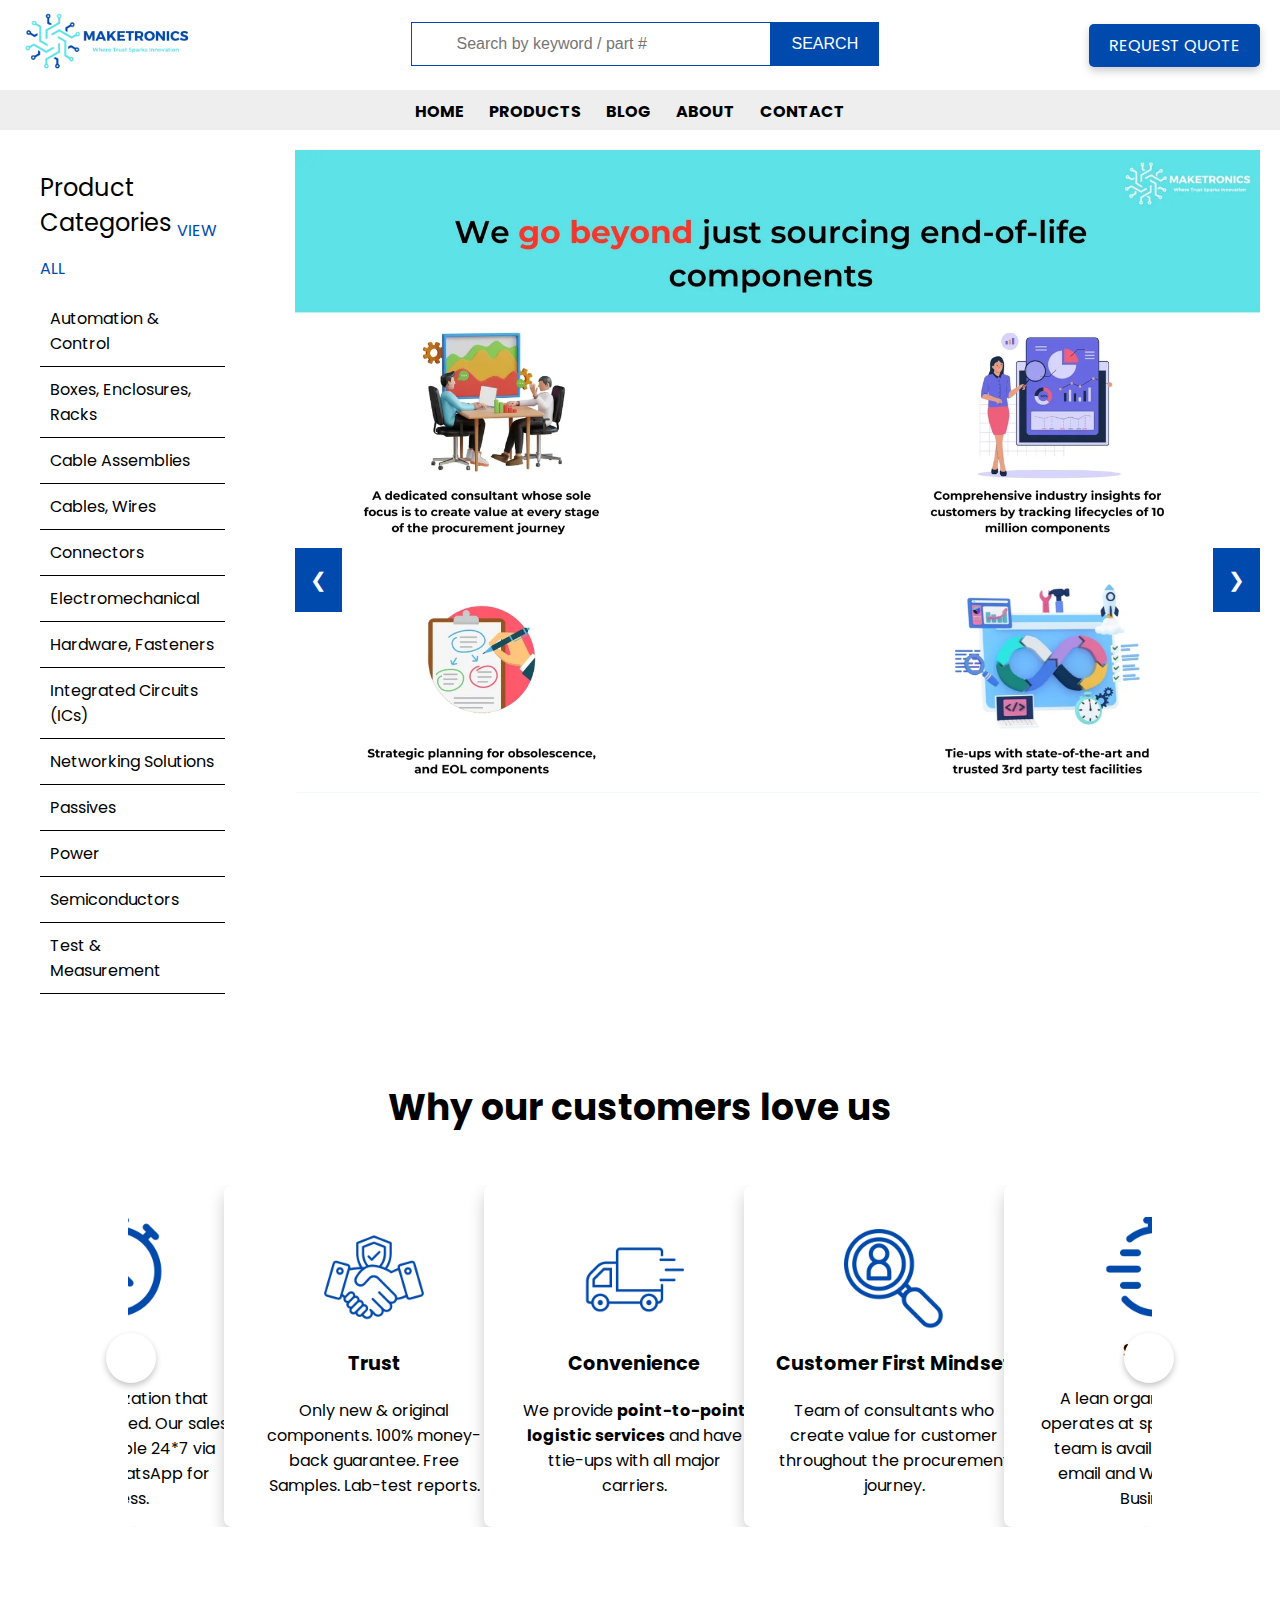
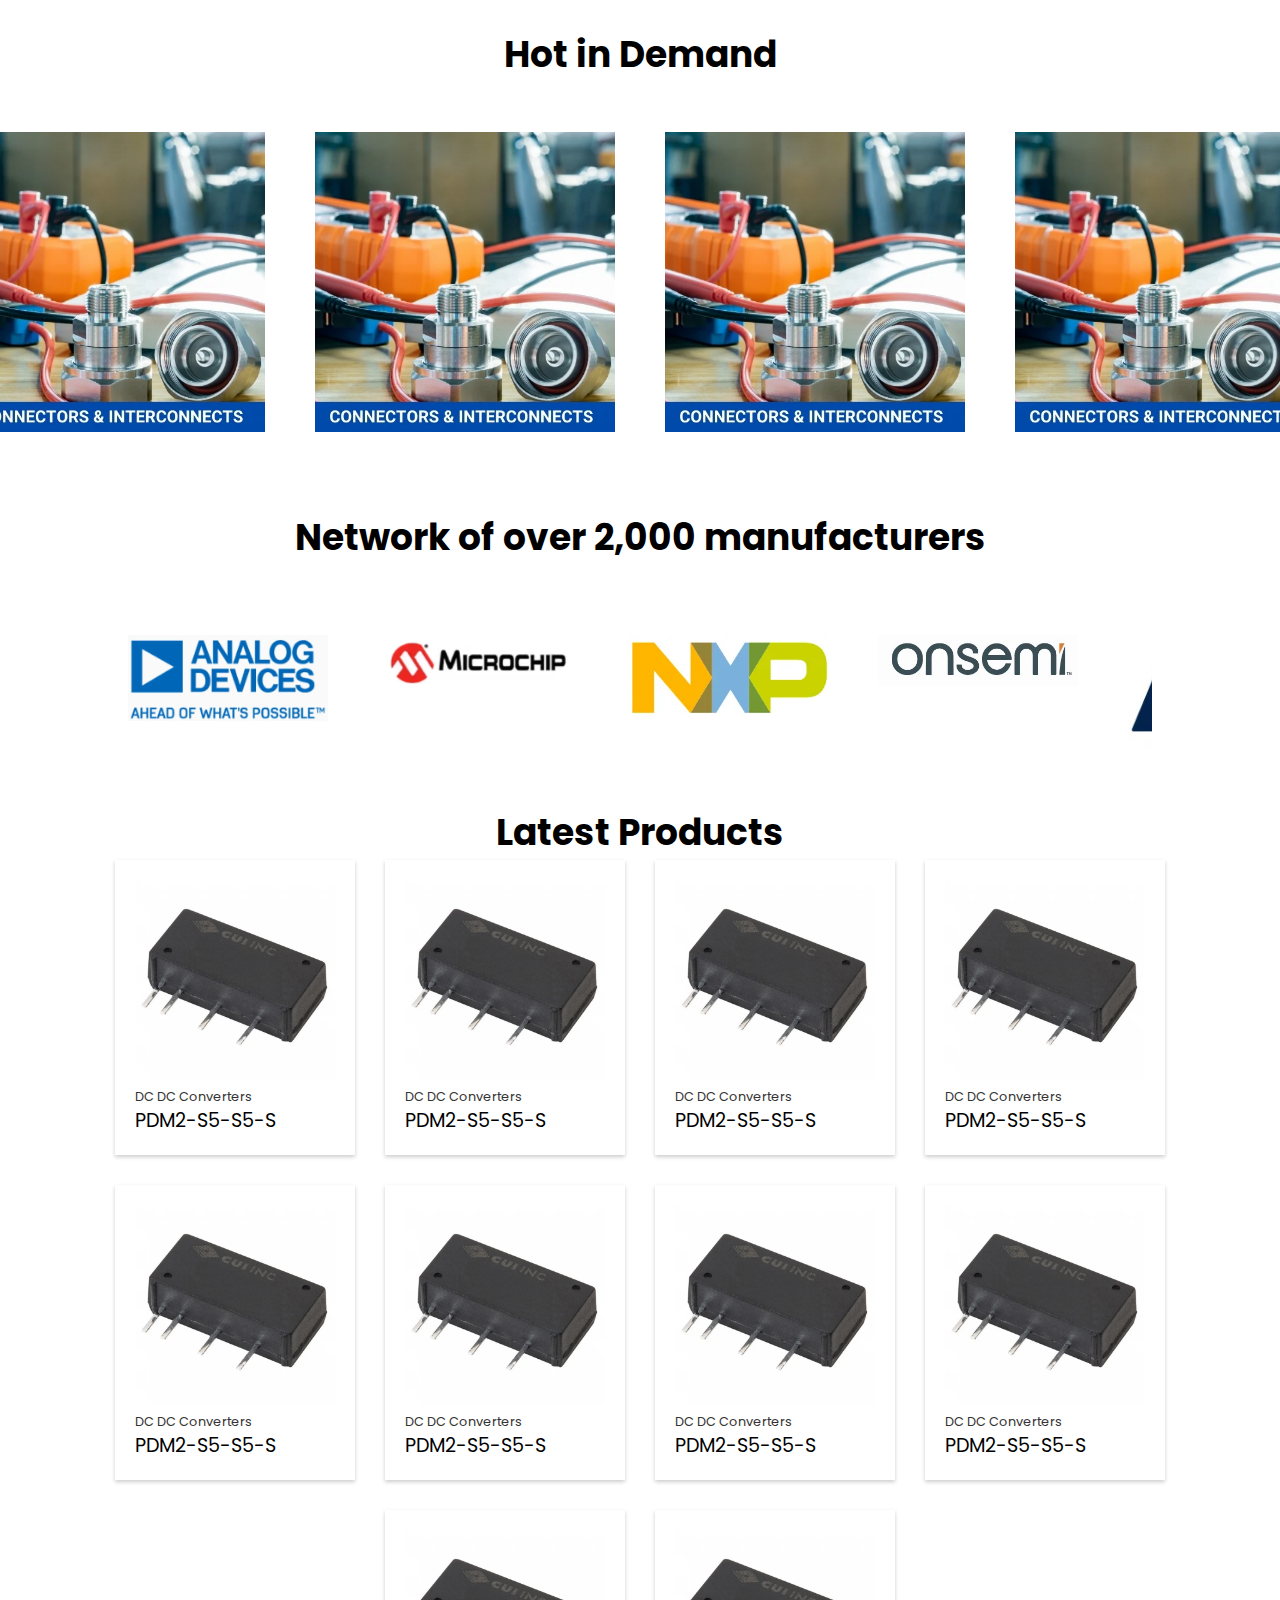
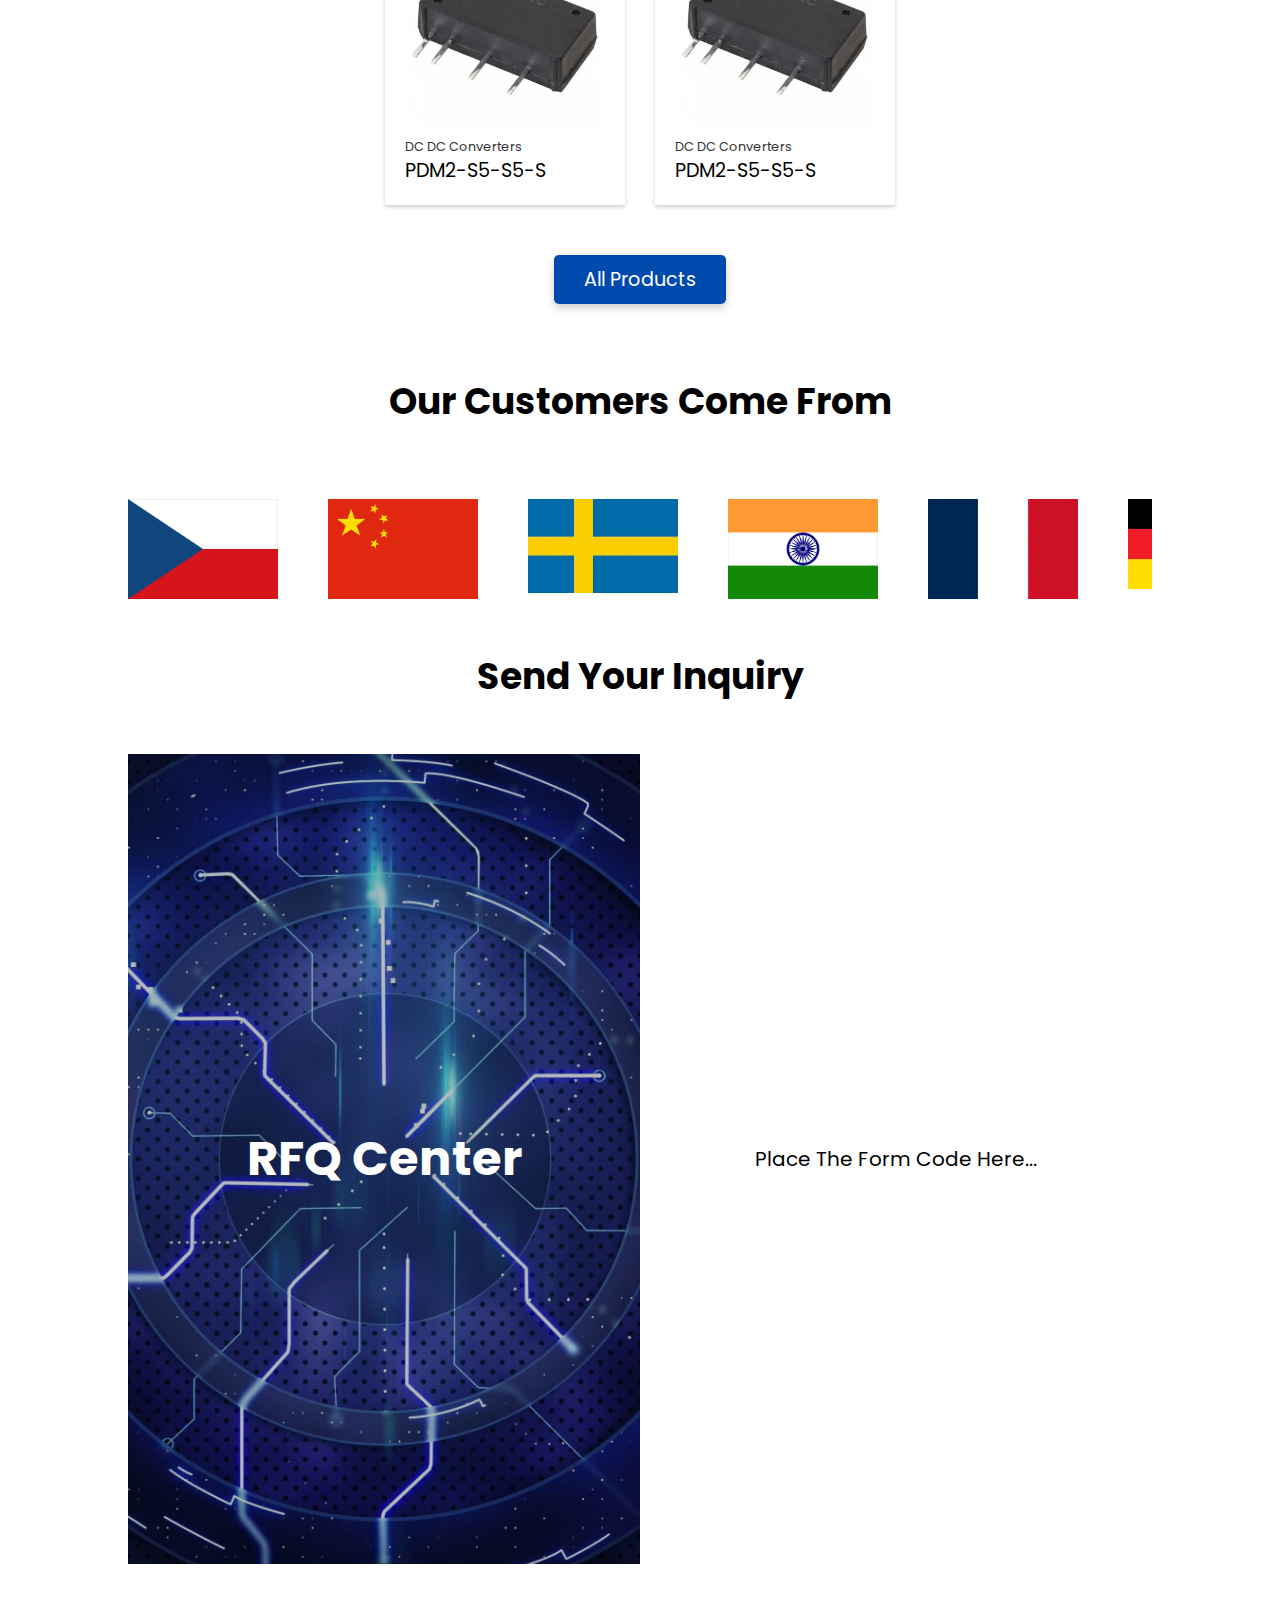
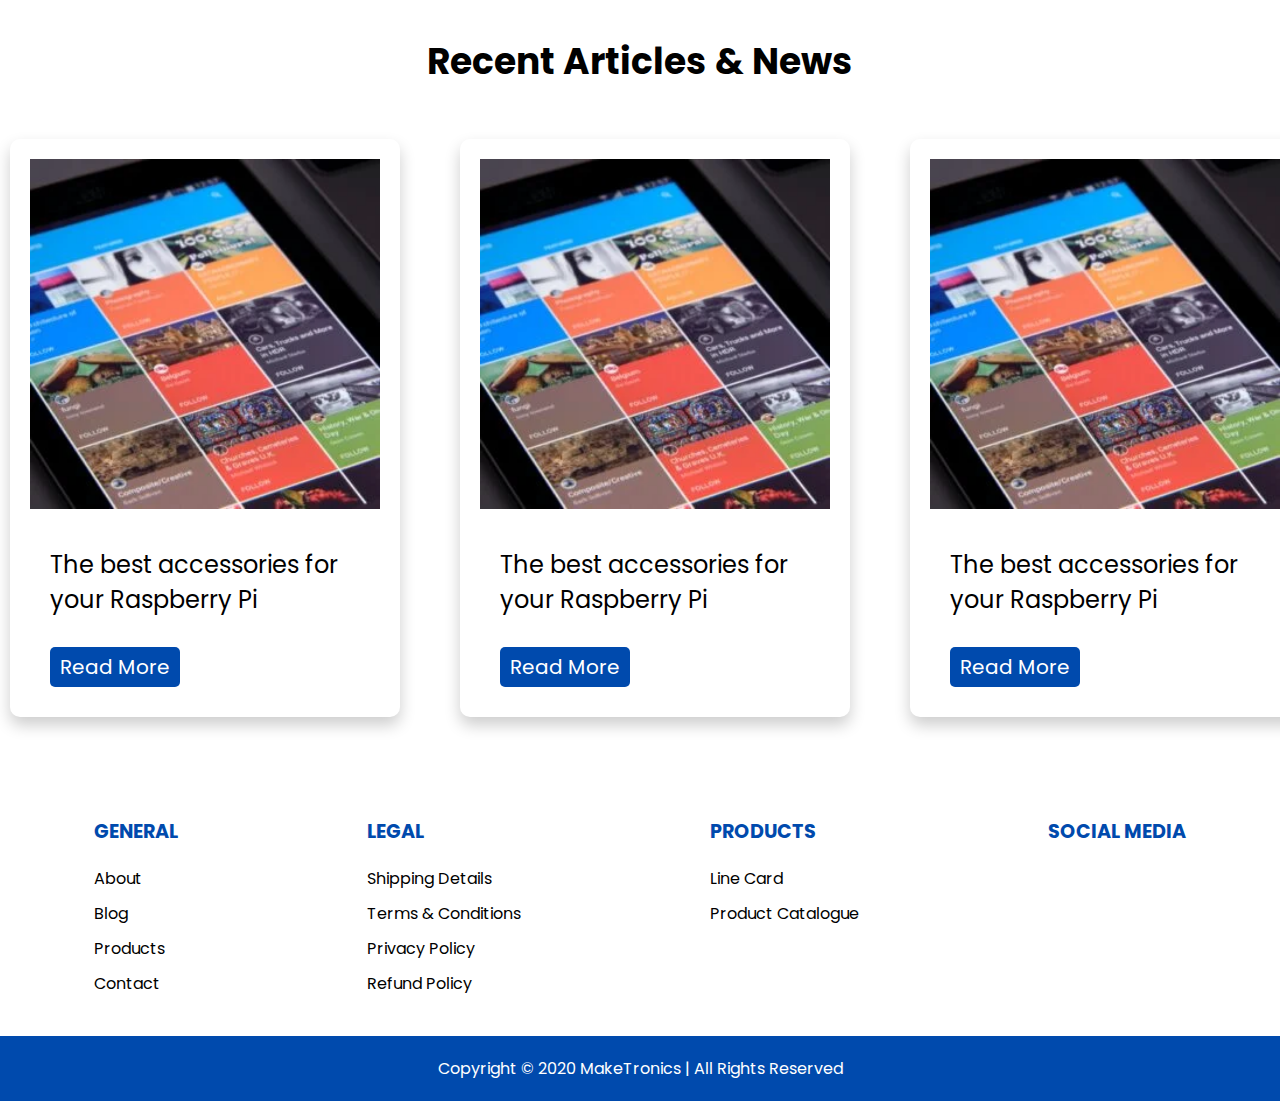
<file: index.html>
<!DOCTYPE html>
<html lang="en">
  <head>
    <meta charset="UTF-8" />
    <meta name="viewport" content="width=device-width, initial-scale=1.0" />
    <title>Home - MakeTronics</title>
    <link rel="icon" type="image/x-icon" href="assets/favicon/favicon.jpg" />
    <link rel="stylesheet" href="css/main.css" />
    <link rel="stylesheet" href="css/infinite-slider.css" />

    <!-- Google Fonts  -->
    <link rel="preconnect" href="https://fonts.googleapis.com" />
    <link rel="preconnect" href="https://fonts.gstatic.com" crossorigin />
    <link
      href="https://fonts.googleapis.com/css2?family=Poppins:wght@400;600&display=swap"
      rel="stylesheet"
    />

    <!-- Font Awesome CDN -->
    <link
      rel="stylesheet"
      href="https://cdnjs.cloudflare.com/ajax/libs/font-awesome/6.5.1/css/all.min.css"
      integrity="sha512-DTOQO9RWCH3ppGqcWaEA1BIZOC6xxalwEsw9c2QQeAIftl+Vegovlnee1c9QX4TctnWMn13TZye+giMm8e2LwA=="
      crossorigin="anonymous"
      referrerpolicy="no-referrer"
    />
  </head>
  <body>
    <div class="page__wrapper">
      <header id="header">
        <span class="brand__logo">
          <a href="/"
            ><img src="assets/images/logo.webp" alt="MakeTronics Logo"
          /></a>
        </span>
        <span class="search__box">
          <i class="fa-solid fa-magnifying-glass"></i>
          <form action="" method="get">
            <input type="search" placeholder="Search by keyword / part #" />
            <button type="submit">SEARCH</button>
          </form>
        </span>
        <span class="request__quote__box">
          <a href="" class="reset__a">REQUEST QUOTE</a>
        </span>
      </header>

      <div class="mobile__header" id="mobile__header">
        <div>
          <span class="brand__logo">
            <a href="/"
              ><img src="assets/images/logo.webp" alt="MakeTronics Logo"
            /></a>
          </span>
          <span id="open">
            <i class="fa-solid fa-bars"></i>
          </span>
        </div>
        <div>
          <span class="search__box">
            <i class="fa-solid fa-magnifying-glass"></i>
            <form action="" method="get">
              <input type="search" placeholder="Search by keyword / part #" />
              <button type="submit">SEARCH</button>
            </form>
          </span>
        </div>
      </div>

      <nav>
        <ul>
          <li><a href="#" class="reset__a">HOME</a></li>
          <li><a href="#" class="reset__a">PRODUCTS</a></li>
          <li><a href="#" class="reset__a">BLOG</a></li>
          <li><a href="#" class="reset__a">ABOUT</a></li>
          <li><a href="#" class="reset__a">CONTACT</a></li>
        </ul>
      </nav>

      <div class="mobile__nav" id="mobile-nav">
        <span id="close"><i class="fa-solid fa-xmark"></i></span>
        <ul>
          <li><a href="#" class="reset__a">HOME</a></li>
          <li><a href="#" class="reset__a">PRODUCTS</a></li>
          <li><a href="#" class="reset__a">BLOG</a></li>
          <li><a href="#" class="reset__a">ABOUT</a></li>
          <li><a href="#" class="reset__a">CONTACT</a></li>
        </ul>
      </div>

      <div class="home__container">

        <main>
          <aside class="sidebar">
            <ul class="sidebar__list">
              <li class="sidebar__item">
                Product Categories
                <a href="#" class="view__all__btn"><sub>VIEW ALL</sub></a>
              </li>
              <li class="sidebar__item">
                <a href="#" class="reset__a">Automation & Control</a>
              </li>
              <li class="sidebar__item">
                <a href="#" class="reset__a">Boxes, Enclosures, Racks</a>
              </li>
              <li class="sidebar__item">
                <a href="#" class="reset__a">Cable Assemblies</a>
              </li>
              <li class="sidebar__item">
                <a href="#" class="reset__a">Cables, Wires</a>
              </li>
              <li class="sidebar__item">
                <a href="#" class="reset__a">Connectors</a>
              </li>
              <li class="sidebar__item">
                <a href="#" class="reset__a">Electromechanical</a>
              </li>
              <li class="sidebar__item">
                <a href="#" class="reset__a">Hardware, Fasteners</a>
              </li>
              <li class="sidebar__item">
                <a href="#" class="reset__a">Integrated Circuits (ICs)</a>
              </li>
              <li class="sidebar__item">
                <a href="#" class="reset__a">Networking Solutions</a>
              </li>
              <li class="sidebar__item">
                <a href="#" class="reset__a">Passives</a>
              </li>
              <li class="sidebar__item">
                <a href="#" class="reset__a">Power</a>
              </li>
              <li class="sidebar__item">
                <a href="#" class="reset__a">Semiconductors</a>
              </li>
              <li class="sidebar__item">
                <a href="#" class="reset__a">Test & Measurement</a>
              </li>
              <li class="sidebar__item">
                <a href="#" class="reset__a">Tools</a>
              </li>
            </ul>
          </aside>
          
          <!-- Desktop Slider -->
          <section class="slider">
            <div class="slides">
              <img src="assets/slider/slider-1.webp" alt=""/>
              <img src="assets/slider/slider-2.webp" alt=""/>
              <img src="assets/slider/slider-3.webp" alt=""/>
            </div>
            <button class="prev" onclick="changeSlide(-1)">❮</button>
            <button class="next" onclick="changeSlide(1)">❯</button>
          </section>  


          <!-- Mobile Slider -->
          <section class="mb__slider">
            <div class="mb__slides">
              <img src="assets/slider/mb-slider-1.webp" alt=""/>
              <img src="assets/slider/mb-slider-2.webp" alt=""/>
              <img src="assets/slider/mb-slider-3.webp" alt=""/>
            </div>
            <button class="prev" onclick="changeSlide(-1)">❮</button>
            <button class="next" onclick="changeSlide(1)">❯</button>
          </section>  
        </main>

        <section class="why__contatiner">
          <div class="why__heading">
            <h2>Why our customers love us</h2>
          </div>
          <i id="left" class="fa-solid fa-angle-left"></i>
          <div class="why__details">
            <span class="why__item">
              <img src="assets/icons/why-1.webp" alt="" draggable="false"/>
              <h6>Customer First Mindset</h6>
              <p>
                Team of consultants who create value for customer throughout
                the procurement journey.
              </p>
            </span>
            <span class="why__item">
              <img src="assets/icons/why-2.webp" alt="" draggable="false"/>
              <h6>Speed</h6>
              <p>
                A lean organization that operates at speed. Our sales team is
                available 24*7 via email and WhatsApp for Business.
              </p>
            </span>
            <span class="why__item">
              <img src="assets/icons/why-3.webp" alt="" draggable="false"/>
              <h6>Trust</h6>
              <p>
                Only new & original components. 100% money-back guarantee.
                Free Samples. Lab-test reports.
              </p>
            </span>
            <span class="why__item">
              <img src="assets/icons/why-4.webp" alt="" draggable="false"/>
              <h6>Convenience</h6>
              <p>
                We provide
                <strong>point-to-point logistic services</strong> and have
                ttie-ups with all major carriers.
              </p>
            </span>
          </div>
          <i id="right" class="fa-solid fa-angle-right"></i>
        </section>
        
        <section class="hot__container">
          <div class="hot__heading">
            <h2>Hot in Demand</h2>
          </div>
          <div class="hot__products">
            <a href="#" class="reset__a">
              <div class="hot__product">
                <img src="assets/images/connectors.webp" alt="" />
              </div>
            </a>
            <a href="#" class="reset__a">
              <div class="hot__product">
                <img src="assets/images/connectors.webp" alt="" />
              </div>
            </a>
            <a href="#" class="reset__a">
              <div class="hot__product">
                <img src="assets/images/connectors.webp" alt="" />
              </div>
            </a>
            <a href="#" class="reset__a">
              <div class="hot__product">
                <img src="assets/images/connectors.webp" alt="" />
              </div>
            </a>
          </div>
        </section>

        <div class="manufac__container">
          <div class="manufac__heading">
            <h2>Network of over 2,000 manufacturers</h2>
          </div>

          <div class="manufac__flags">
            <img src="assets/manufacturers/analog.webp" alt="">
            <img src="assets/manufacturers/microchip.webp" alt="">
            <img src="assets/manufacturers/nxp.webp" alt="">
            <img src="assets/manufacturers/onsemi.webp" alt="">
            <img src="assets/manufacturers/stm.webp" alt="">
            <img src="assets/manufacturers/te.webp" alt="">
            <img src="assets/manufacturers/Texas-Instruments.webp" alt="">
          </div>

        </div>


        <section class="latest__container">
          <div class="latest__heading">
            <h2>Latest Products</h2>
          </div>
          <div class="latest__products">
            <a href="#" class="reset__a">
              <div class="latest__product">
                <img src="assets/images/PDM1-S.webp" alt="" />
                <p class="p__category">DC DC Converters</p>
                <p class="p__model">PDM2-S5-S5-S</p>
              </div>
            </a>
            <a href="#" class="reset__a">
              <div class="latest__product">
                <img src="assets/images/PDM1-S.webp" alt="" />
                <p class="p__category">DC DC Converters</p>
                <p class="p__model">PDM2-S5-S5-S</p>
              </div>
            </a>
            <a href="#" class="reset__a">
              <div class="latest__product">
                <img src="assets/images/PDM1-S.webp" alt="" />
                <p class="p__category">DC DC Converters</p>
                <p class="p__model">PDM2-S5-S5-S</p>
              </div>
            </a>
            <a href="#" class="reset__a">
              <div class="latest__product">
                <img src="assets/images/PDM1-S.webp" alt="" />
                <p class="p__category">DC DC Converters</p>
                <p class="p__model">PDM2-S5-S5-S</p>
              </div>
            </a>
            <a href="#" class="reset__a">
              <div class="latest__product">
                <img src="assets/images/PDM1-S.webp" alt="" />
                <p class="p__category">DC DC Converters</p>
                <p class="p__model">PDM2-S5-S5-S</p>
              </div>
            </a>
            <a href="#" class="reset__a">
              <div class="latest__product">
                <img src="assets/images/PDM1-S.webp" alt="" />
                <p class="p__category">DC DC Converters</p>
                <p class="p__model">PDM2-S5-S5-S</p>
              </div>
            </a>
            <a href="#" class="reset__a">
              <div class="latest__product">
                <img src="assets/images/PDM1-S.webp" alt="" />
                <p class="p__category">DC DC Converters</p>
                <p class="p__model">PDM2-S5-S5-S</p>
              </div>
            </a>
            <a href="#" class="reset__a">
              <div class="latest__product">
                <img src="assets/images/PDM1-S.webp" alt="" />
                <p class="p__category">DC DC Converters</p>
                <p class="p__model">PDM2-S5-S5-S</p>
              </div>
            </a>
            <a href="#" class="reset__a">
              <div class="latest__product">
                <img src="assets/images/PDM1-S.webp" alt="" />
                <p class="p__category">DC DC Converters</p>
                <p class="p__model">PDM2-S5-S5-S</p>
              </div>
            </a>
            <a href="#" class="reset__a">
              <div class="latest__product">
                <img src="assets/images/PDM1-S.webp" alt="" />
                <p class="p__category">DC DC Converters</p>
                <p class="p__model">PDM2-S5-S5-S</p>
              </div>
            </a>
          </div>

          <a href="#" class="reset__a all__prod__btn">All Products</a>
        </section>

        <div class="customer__container">
          <div class="customer__heading">
            <h2>Our Customers Come From</h2>
          </div>

          <div class="customer__flags">
            <img src="assets/flags/chez.webp" alt="">
            <img src="assets/flags/China.webp" alt="">
            <img src="assets/flags/download.webp" alt="">
            <img src="assets/flags/Flag-India.webp" alt="">
            <img src="assets/flags/France.webp" alt="">
            <img src="assets/flags/Germany.webp" alt="">
            <img src="assets/flags/Netherlands.webp" alt="">
            <img src="assets/flags/Singapore.webp" alt="">
            <img src="assets/flags/uae.webp" alt="">
            <img src="assets/flags/UK.webp" alt="">
            <img src="assets/flags/USA.webp" alt="">
          </div>

        </div>

        <section class="enquiry__container">
          <div class="enquiry__heading">
            <h2>Send Your Inquiry</h2>
          </div>
          <div class="enquiry__box">
            <div class="enquiry__banner">
              <p>RFQ Center</p>
            </div>
            <div class="enquiry__form">
              <p>Place The Form Code Here...</p>
            </div>
          </div>
        </section>

        <section class="article__container">
          <div class="article__heading">
            <h2>Recent Articles & News</h2>
          </div>

          <div class="articles">
            <a href="#" class="reset__a">
              <div class="article">
                <img src="assets/images/blog.webp" alt="">
                <p class="article__tittle">The best accessories for your Raspberry Pi</p>
                <a href="#" class="reset__a read__more__btn">Read More</a>
              </div>
            </a>
            <a href="#" class="reset__a">
              <div class="article">
                <img src="assets/images/blog.webp" alt="">
                <p class="article__tittle">The best accessories for your Raspberry Pi</p>
                <a href="#" class="reset__a read__more__btn">Read More</a>
              </div>
            </a>
            <a href="#" class="reset__a">
              <div class="article">
                <img src="assets/images/blog.webp" alt="">
                <p class="article__tittle">The best accessories for your Raspberry Pi</p>
                <a href="#" class="reset__a read__more__btn">Read More</a>
              </div>
            </a>
          </div>
        </section>


      </div>
      <footer>
        <div class="footer__quick__links">
          <span class="general__links">
            <ul>
              <li>GENERAL</li>
              <li><a href="#" class="reset__a">About</a></li>
              <li><a href="#" class="reset__a">Blog</a></li>
              <li><a href="#" class="reset__a">Products</a></li>
              <li><a href="#" class="reset__a">Contact</a></li>
            </ul>
          </span>
          <span class="legal__links">
            <ul>
              <li>LEGAL</li>
              <li><a href="#" class="reset__a">Shipping Details</a></li>
              <li><a href="#" class="reset__a">Terms & Conditions</a></li>
              <li><a href="#" class="reset__a">Privacy Policy</a></li>
              <li><a href="#" class="reset__a">Refund Policy</a></li>
            </ul>
          </span>
          <span class="products__links">
            <ul>
              <li>PRODUCTS</li>
              <li><a href="#" class="reset__a">Line Card</a></li>
              <li><a href="#" class="reset__a">Product Catalogue</a></li>
            </ul>
          </span>
          <span class="social__links">
            <ul>
              <li>SOCIAL MEDIA</li>
              <li>
                <a href="#" class="reset__a"
                  ><i class="fa-brands fa-facebook"></i></a
                ><a href="#" class="reset__a"
                  ><i class="fa-brands fa-linkedin"></i
                ></a>
              </li>
            </ul>
          </span>
        </div>
        <div class="footer__credits">
          <p>Copyright &copy; 2020 MakeTronics | All Rights Reserved</p>
        </div>
      </footer>
    </div>
    <script src="js/infinite-slider.js"></script>
    <script src="js/slider.js"></script>
    <script src="js/script.js"></script>
  </body>
</html>
</file>
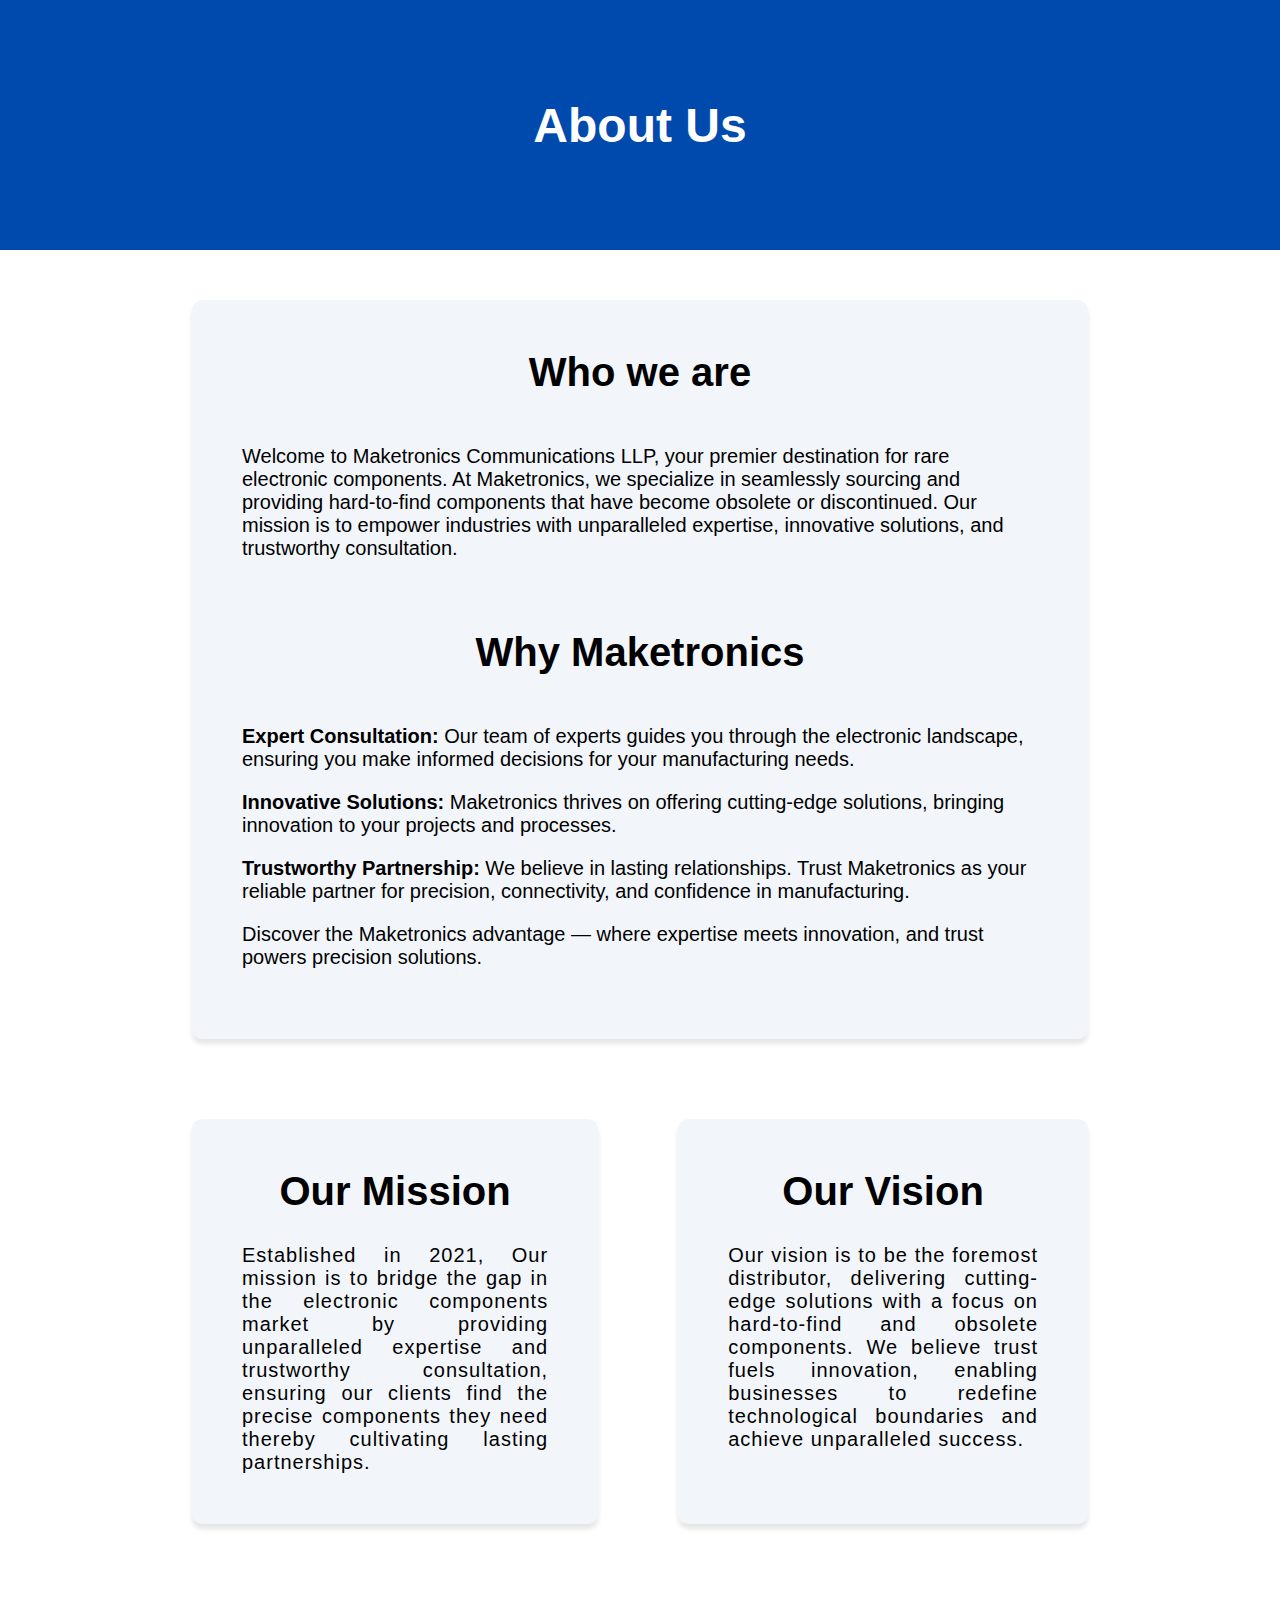
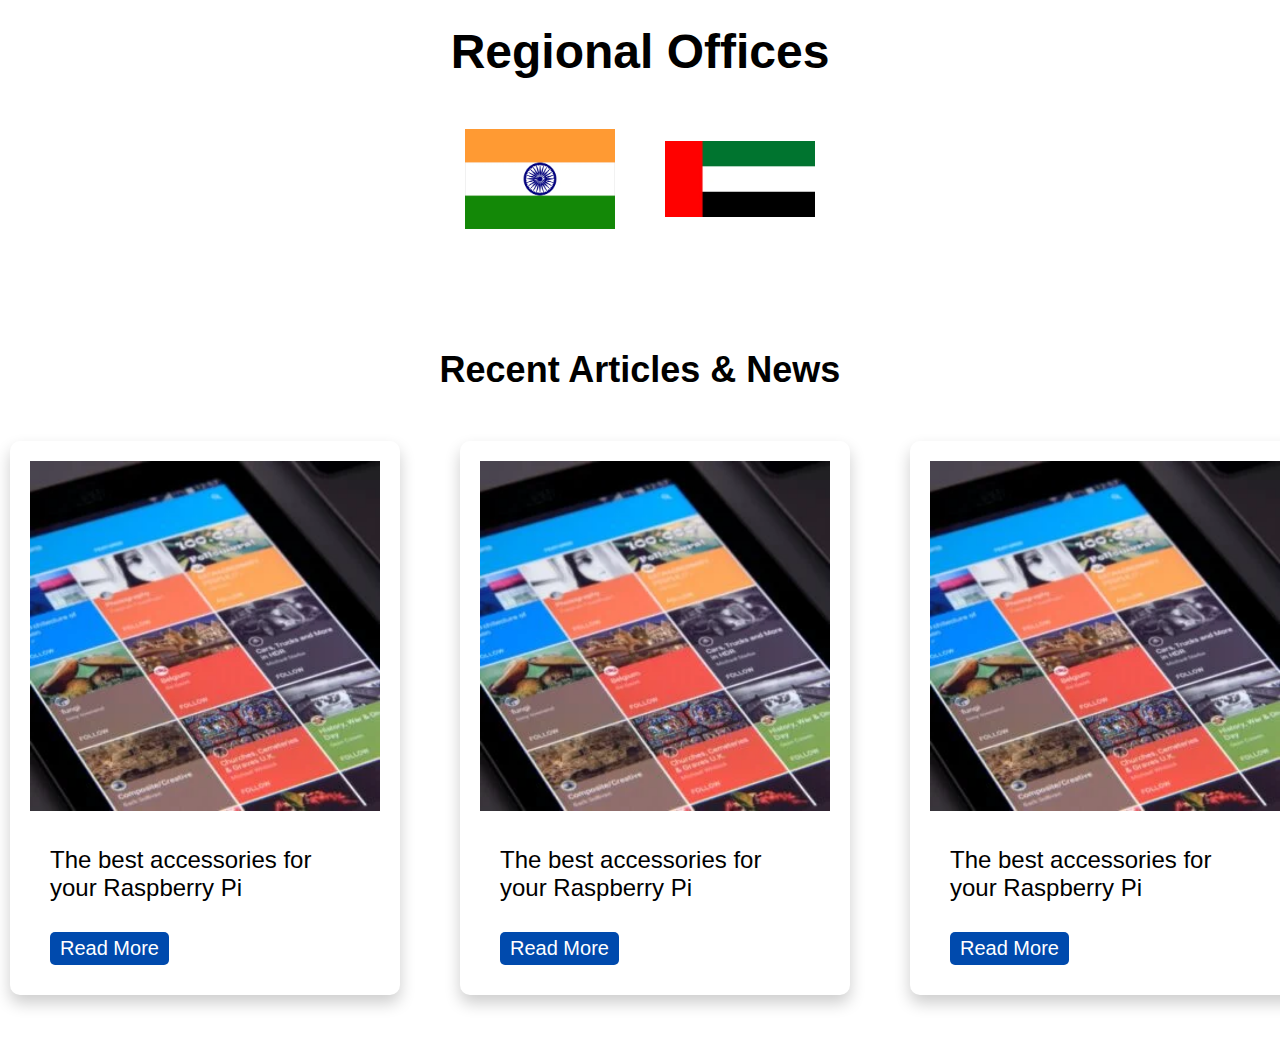
<file: about.html>
<!DOCTYPE html>
<html lang="en">
  <head>
    <meta charset="UTF-8" />
    <meta name="viewport" content="width=device-width, initial-scale=1.0" />
    <title>Document</title>
    <link rel="stylesheet" href="css/main.css" />
    <link rel="stylesheet" href="css/about.css" />
  </head>
  <body>
    <div class="page__wrapper">
        <div class="about__page__heading">
            <h2>About Us</h2>
        </div>

        <div class="about__details">
            <h3>Who we are</h3>
            <p>Welcome to Maketronics Communications LLP, your premier destination for rare electronic components. At Maketronics, we specialize in seamlessly sourcing and providing hard-to-find components that have become obsolete or discontinued. Our mission is to empower industries with unparalleled expertise, innovative solutions, and trustworthy consultation.</p>

            <h3>Why Maketronics</h3>
            <p><strong>Expert Consultation:</strong> Our team of experts guides you through the electronic landscape, ensuring you make informed decisions for your manufacturing needs.</p>

            <p><strong>Innovative Solutions:</strong> Maketronics thrives on offering cutting-edge solutions, bringing innovation to your projects and processes.</p>

            <p><strong>Trustworthy Partnership:</strong> We believe in lasting relationships. Trust Maketronics as your reliable partner for precision, connectivity, and confidence in manufacturing.</p>

            <p>Discover the Maketronics advantage — where expertise meets innovation, and trust powers precision solutions.</p>
        </div>

        <div class="mission__and__vision">
            <div class="mission">
                <h4>Our Mission</h4>
                <p>Established in 2021, Our mission is to bridge the gap in the electronic components market by providing unparalleled expertise and trustworthy consultation, ensuring our clients find the precise components they need thereby cultivating lasting partnerships.</p>
            </div>
            <div class="vision">
                <h4>Our Vision</h4>
                <p>Our vision is to be the foremost distributor, delivering cutting-edge solutions with a focus on hard-to-find and obsolete components. We believe trust fuels innovation, enabling businesses to redefine technological boundaries and achieve unparalleled success.</p>
            </div>
        </div>

        <div class="offices">
            <h3>Regional Offices</h3>
            <div class="office__flag">
                <img src="assets/flags/Flag-India.webp" alt="India">
                <img src="assets/flags/uae.webp" alt="UAE">
            </div>
        </div>

        <section class="article__container">
            <div class="article__heading">
              <h2>Recent Articles & News</h2>
            </div>
  
            <div class="articles">
              <a href="#" class="reset__a">
                <div class="article">
                  <img src="assets/images/blog.webp" alt="">
                  <p class="article__tittle">The best accessories for your Raspberry Pi</p>
                  <a href="#" class="reset__a read__more__btn">Read More</a>
                </div>
              </a>
              <a href="#" class="reset__a">
                <div class="article">
                  <img src="assets/images/blog.webp" alt="">
                  <p class="article__tittle">The best accessories for your Raspberry Pi</p>
                  <a href="#" class="reset__a read__more__btn">Read More</a>
                </div>
              </a>
              <a href="#" class="reset__a">
                <div class="article">
                  <img src="assets/images/blog.webp" alt="">
                  <p class="article__tittle">The best accessories for your Raspberry Pi</p>
                  <a href="#" class="reset__a read__more__btn">Read More</a>
                </div>
              </a>
            </div>
          </section>
          <br><br>
    </div>
  </body>


</html>
</file>
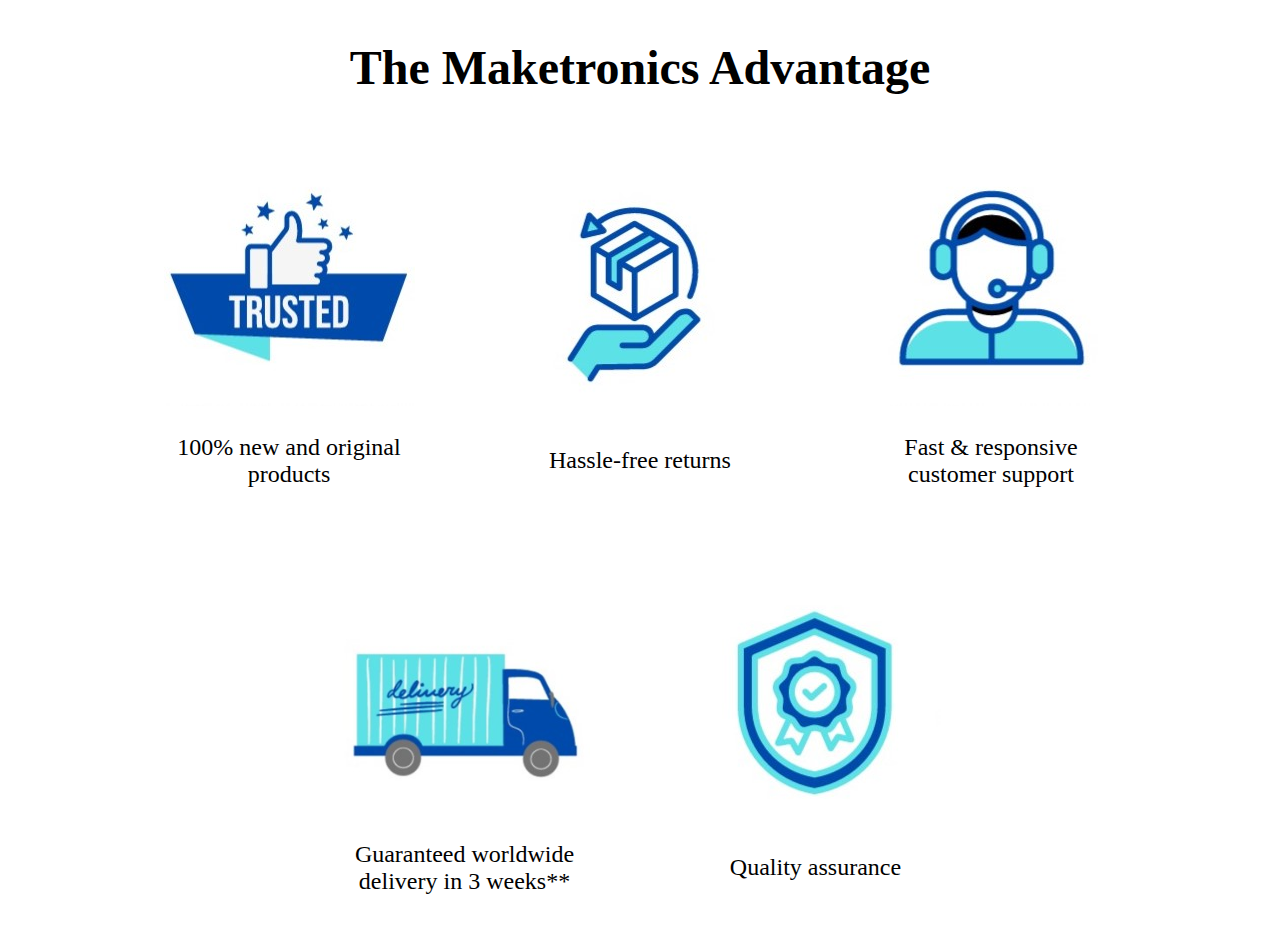
<file: advantage.html>
<!DOCTYPE html>
<html lang="en">
  <head>
    <meta charset="UTF-8" />
    <meta name="viewport" content="width=device-width, initial-scale=1.0" />
    <title>Document</title>
  </head>
  <body>
    <div class="advantage__box">
      <div class="advantage__heading">
        <h2>The Maketronics Advantage</h2>
      </div>
      <div class="advantages">
        <span class="advantage">
            <img src="assets/icons/advantages/adv1.jpeg" alt="">
            <p>100% new and original products</p>
        </span>
        <span class="advantage">
            <img src="assets/icons/advantages/adv2.jpeg" alt="">
            <p>Hassle-free returns</p>
        </span>
        <span class="advantage">
            <img src="assets/icons/advantages/adv3.jpeg" alt="">
            <p>Fast & responsive customer support</p>
        </span>
        <span class="advantage">
            <img src="assets/icons/advantages/adv4.jpeg" alt="">
            <p>Guaranteed worldwide delivery in 3 weeks**</p>
        </span>
        <span class="advantage">
            <img src="assets/icons/advantages/adv5.jpeg" alt="">
            <p>Quality assurance</p>
        </span>
      </div>
    </div>
  </body>

  <style>
    .advantage__box{
        width: 100%;
    }

    .advantage__heading h2{
        text-align: center;
        font-size: 3rem;
    }

    .advantages{
        display: flex;
        flex-direction: row;
        flex-wrap: wrap;
        justify-content: center;
        align-items: center;
        row-gap: 50px;
        column-gap: 100px;
        padding: 20px;
    }

    .advantage img{
        width: 251px;
    }

    .advantage p{
        text-align: center;
        font-size: 1.5rem;
        width: 251px;
    }

    @media screen and (max-width: 800px){
        .advantage__heading h2{
        font-size: 2rem;
    }

    .advantages{
        flex-direction: column;
        gap: 50px;
    }
    }
  </style>
</html>
</file>
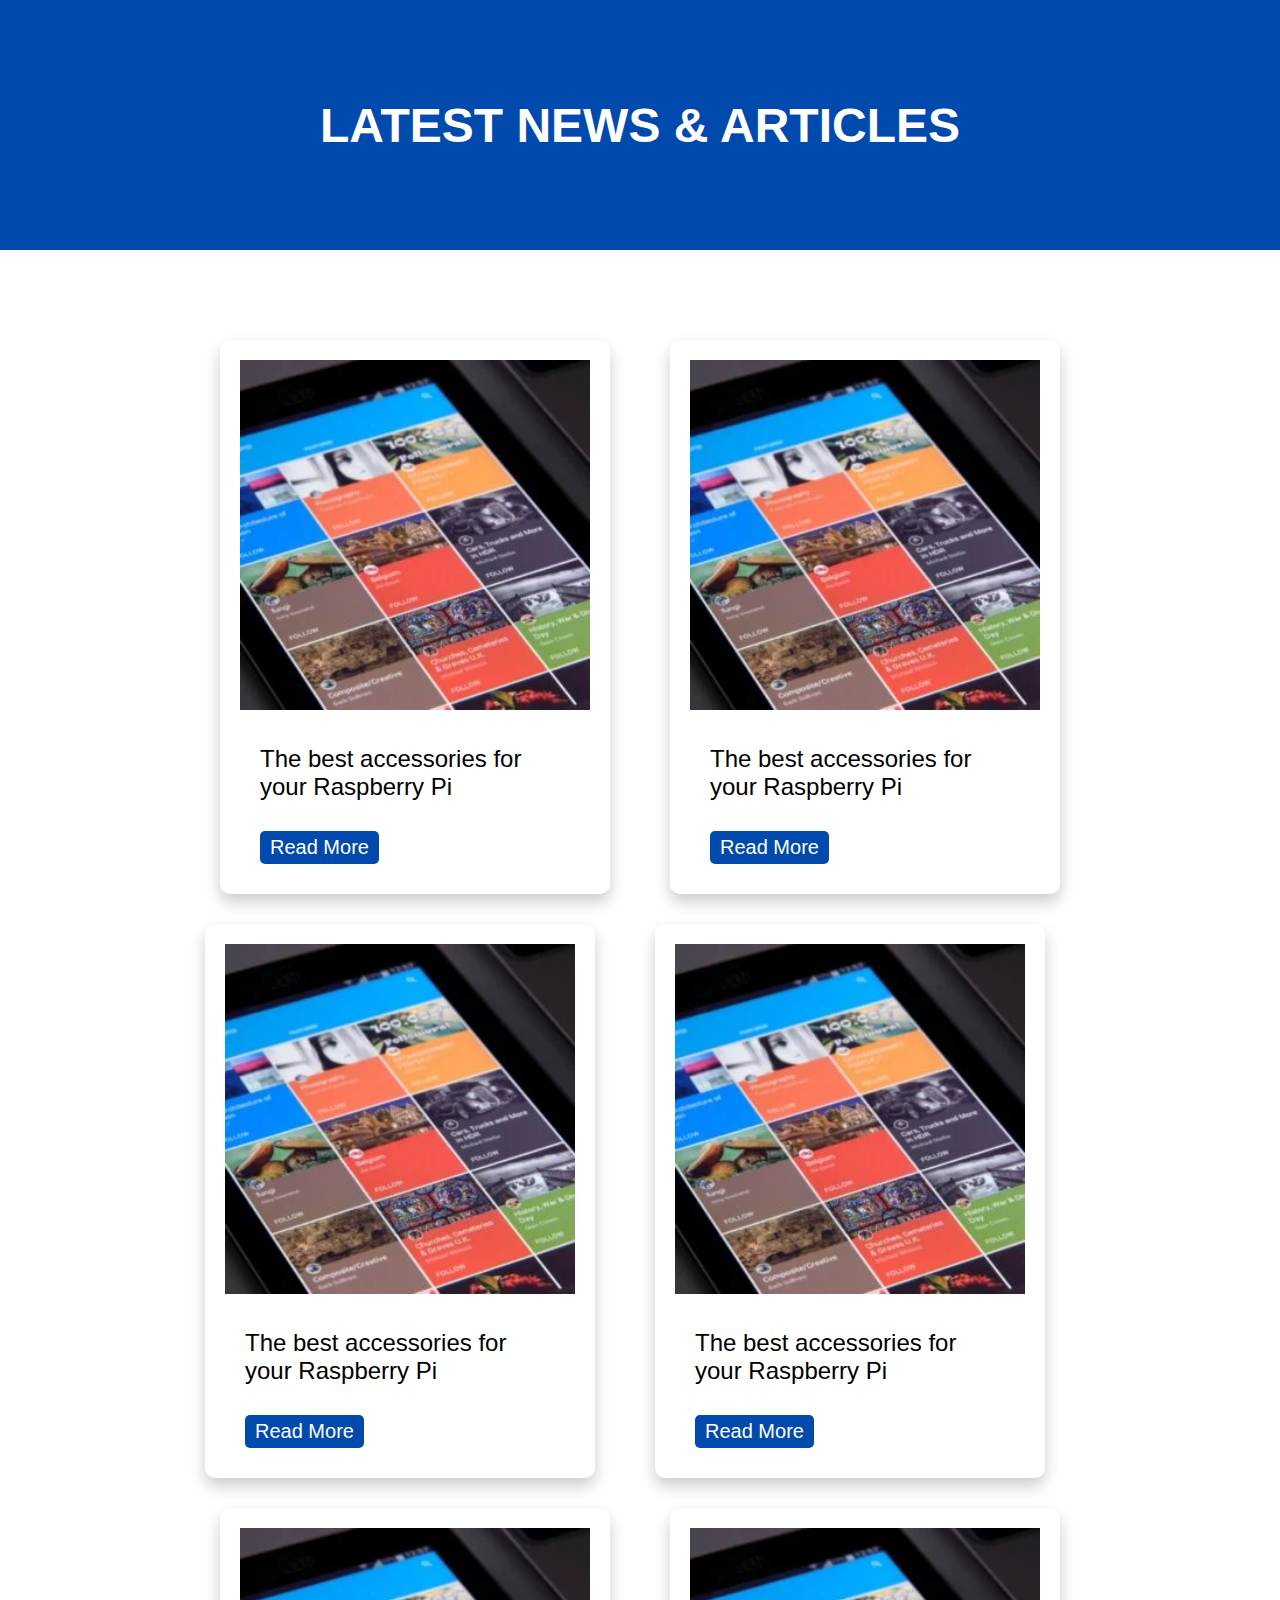
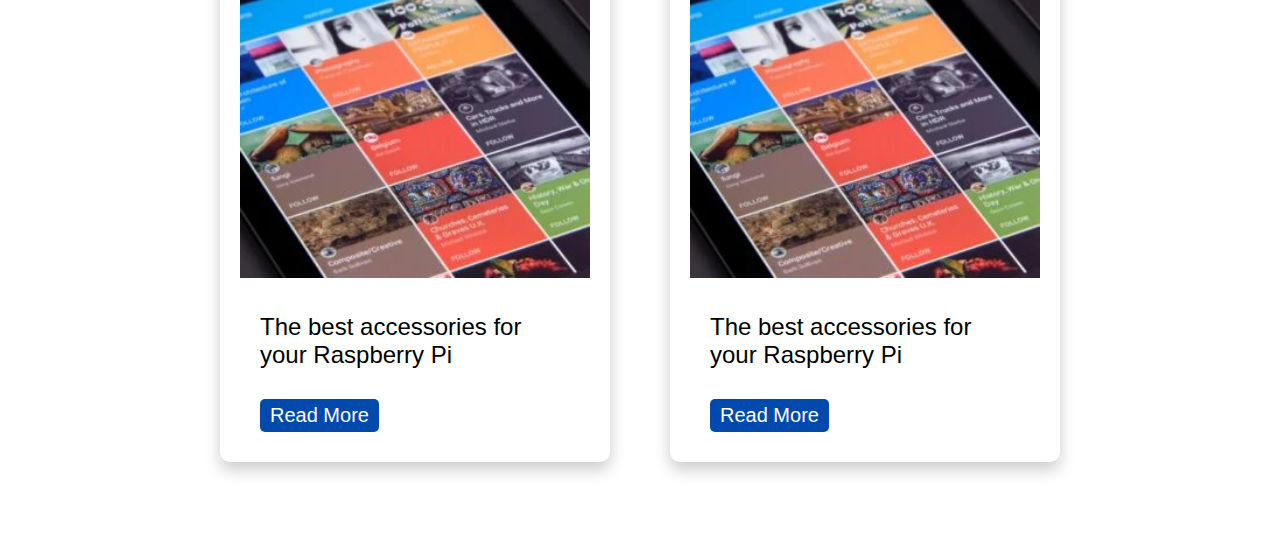
<file: blogs.html>
<!DOCTYPE html>
<html lang="en">
  <head>
    <meta charset="UTF-8" />
    <meta name="viewport" content="width=device-width, initial-scale=1.0" />
    <title>Blogs</title>
    <link rel="stylesheet" href="css/main.css" />
    <link rel="stylesheet" href="css/blogs.css" />
    <link rel="stylesheet" href="css/about.css" />

    
  </head>
  <body>
    <div class="page__wrapper">
      <div class="blogs__page__heading">
        <h2>LATEST NEWS & ARTICLES</h2>
      </div>
      <div class="all__blogs__list">
        <div class="blogs">
          <a href="single-blog.html" class="reset__a">
            <div class="blog__box">
              <img src="assets/images/blog.webp" alt="" />
              <p class="blog__title">
                The best accessories for your Raspberry Pi
              </p>
              <a href="single-blog.html" class="reset__a read__more__btn">Read More</a>
            </div>
          </a>
          <a href="single-blog.html" class="reset__a">
            <div class="blog__box">
              <img src="assets/images/blog.webp" alt="" />
              <p class="blog__title">
                The best accessories for your Raspberry Pi
              </p>
              <a href="single-blog.html" class="reset__a read__more__btn">Read More</a>
            </div>
          </a>
          <a href="single-blog.html" class="reset__a">
            <div class="blog__box">
              <img src="assets/images/blog.webp" alt="" />
              <p class="blog__title">
                The best accessories for your Raspberry Pi
              </p>
              <a href="single-blog.html" class="reset__a read__more__btn">Read More</a>
            </div>
          </a>
          <a href="single-blog.html" class="reset__a">
            <div class="blog__box">
              <img src="assets/images/blog.webp" alt="" />
              <p class="blog__title">
                The best accessories for your Raspberry Pi
              </p>
              <a href="single-blog.html" class="reset__a read__more__btn">Read More</a>
            </div>
          </a>
          <a href="single-blog.html" class="reset__a">
            <div class="blog__box">
              <img src="assets/images/blog.webp" alt="" />
              <p class="blog__title">
                The best accessories for your Raspberry Pi
              </p>
              <a href="single-blog.html" class="reset__a read__more__btn">Read More</a>
            </div>
          </a>
          <a href="single-blog.html" class="reset__a">
            <div class="blog__box">
              <img src="assets/images/blog.webp" alt="" />
              <p class="blog__title">
                The best accessories for your Raspberry Pi
              </p>
              <a href="single-blog.html" class="reset__a read__more__btn">Read More</a>
            </div>
          </a>
        </div>
      </div>
    </div>
  </body>
</html>
</file>
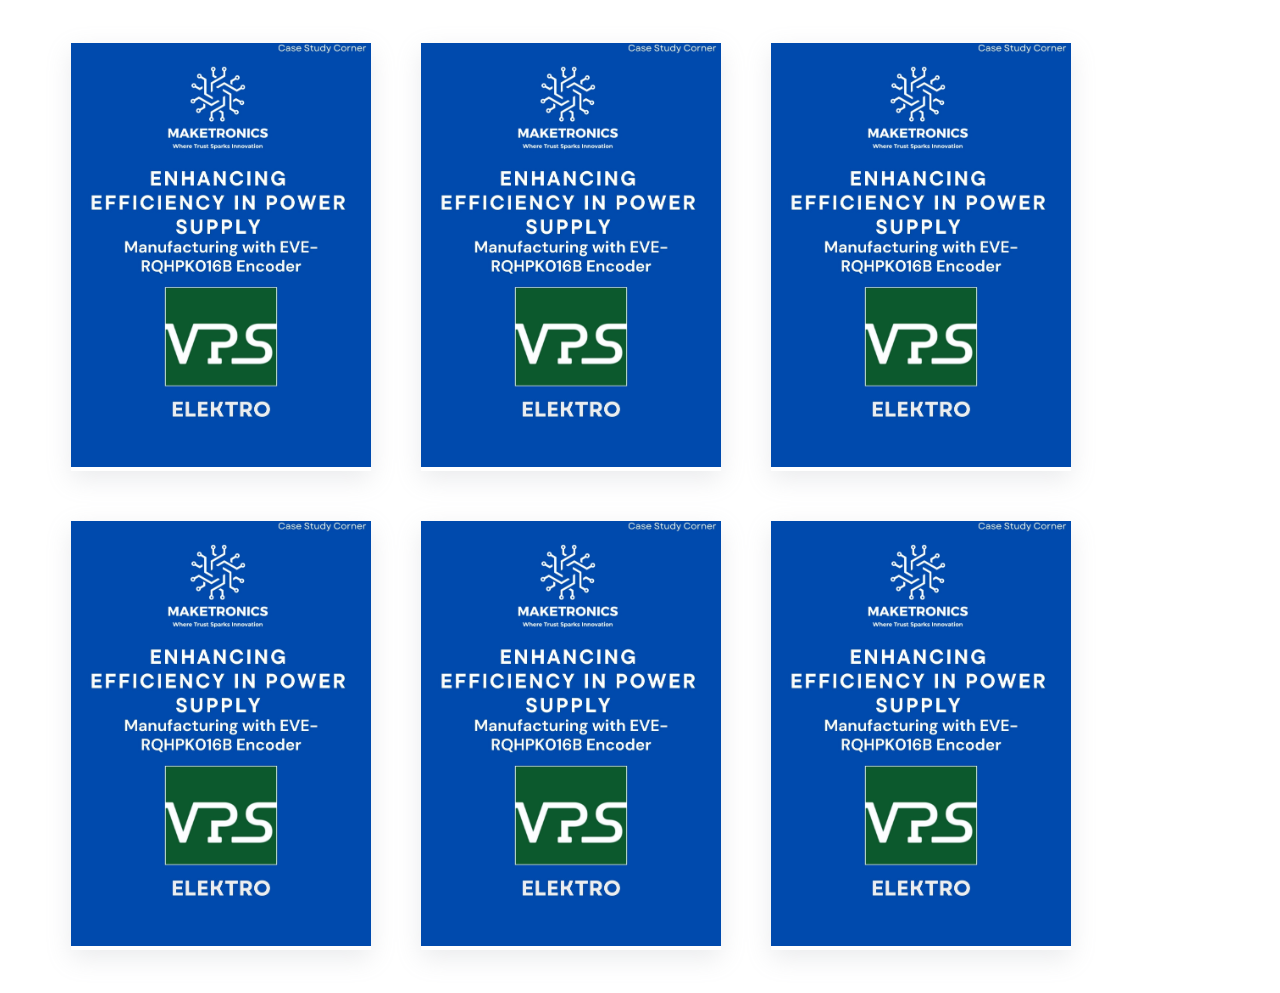
<file: caseStudy.html>
<!DOCTYPE html>
<html lang="en">
  <head>
    <meta charset="UTF-8" />
    <meta name="viewport" content="width=device-width, initial-scale=1.0" />
    <title>Document</title>
  </head>
  <body>
    <div class="case_card__wrapper">
      <a href="#"><div class="case__card">
        <img src="/assets/images/case.jpg" alt="" />
        <div class="case__card__overlay"></div>
      </div></a>
      <a href="#"><div class="case__card">
        <img src="/assets/images/case.jpg" alt="" />
        <div class="case__card__overlay"></div>
      </div></a>
      <a href="#"><div class="case__card">
        <img src="/assets/images/case.jpg" alt="" />
        <div class="case__card__overlay"></div>
      </div></a>
      <a href="#"><div class="case__card">
        <img src="/assets/images/case.jpg" alt="" />
        <div class="case__card__overlay"></div>
      </div></a>
      <a href="#"><div class="case__card">
        <img src="/assets/images/case.jpg" alt="" />
        <div class="case__card__overlay"></div>
      </div></a>
      <a href="#"><div class="case__card">
        <img src="/assets/images/case.jpg" alt="" />
        <div class="case__card__overlay"></div>
      </div></a>
    </div>

    <style>
      .case_card__wrapper {
        display: flex;
        gap: 50px;
        flex-direction: row;
        flex-wrap: wrap;
        padding: 35px;
        width: 90%;
        margin: auto;
      }

      .case__card {
        width: 300px;
        overflow: hidden;
        position: relative;
        box-shadow: rgba(149, 157, 165, 0.2) 0px 8px 24px;
      }

      .case__card img {
        width: 100%;
        transition: all 0.5s ease;
      }
      .case__card__overlay {
        position: absolute;
        top: 0;
        left: 0;
        width: 100%;
        height: 100%;
        background-color: #0000004e;
        scale: 0;
        transform-origin: center;
      }

      .case__card:hover .case__card__overlay {
        scale: 1;
      }

      .case__card:hover img {
        scale: 1.1;
      }
    </style>
  </body>
</html>
</file>
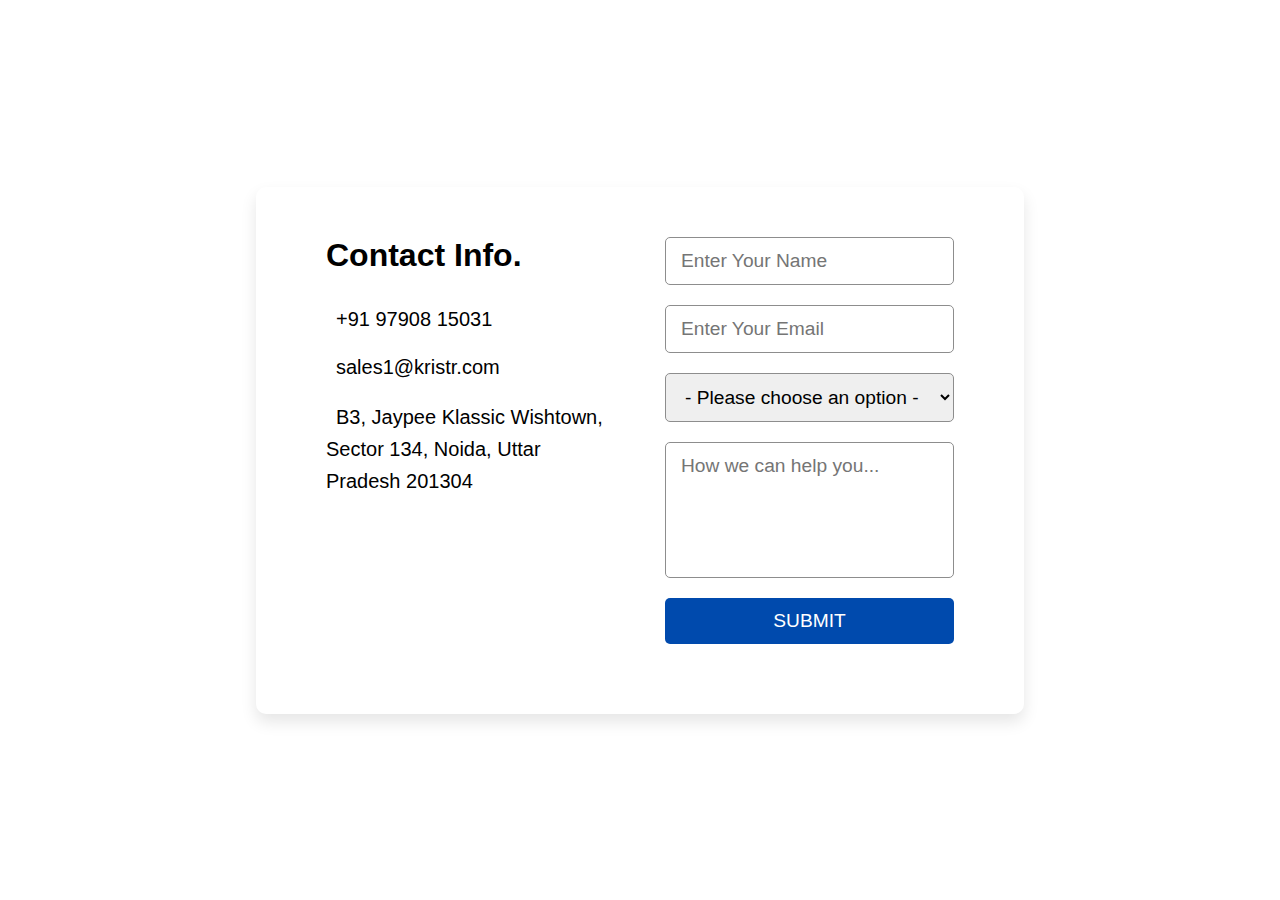
<file: contact.html>
<!DOCTYPE html>
<html lang="en">
  <head>
    <meta charset="UTF-8" />
    <meta name="viewport" content="width=device-width, initial-scale=1.0" />
    <title>Contact Us</title>

    <link rel="stylesheet" href="css/main.css" />
    <link rel="stylesheet" href="css/contact.css" />

    <!-- Font Awesome CDN -->
    <link
      rel="stylesheet"
      href="https://cdnjs.cloudflare.com/ajax/libs/font-awesome/6.5.1/css/all.min.css"
      integrity="sha512-DTOQO9RWCH3ppGqcWaEA1BIZOC6xxalwEsw9c2QQeAIftl+Vegovlnee1c9QX4TctnWMn13TZye+giMm8e2LwA=="
      crossorigin="anonymous"
      referrerpolicy="no-referrer"
    />
  </head>
  <body>
    <div class="page__wrapper">
      <div class="contact__wrapper">
        <div class="contact__container">
          <div class="contact__details">
            <h6>Contact Info.</h6>
            <ul>
              <li>
                <i class="fa-brands fa-whatsapp"></i>
                <a href="tel:+919790815031">+91 97908 15031</a>
              </li>
              <li>
                <i class="fa-solid fa-envelope-open-text"></i>
                <a href="mailto:sales1@kristr.com">sales1@kristr.com</a>
              </li>
              <li>
                <p>
                  <i class="fa-regular fa-building"></i> B3, Jaypee Klassic
                  Wishtown, Sector 134, Noida, Uttar Pradesh 201304
                </p>
              </li>
              <li>
                <a href="" class="facebook"
                  ><i class="fa-brands fa-facebook"></i
                ></a>
                <a href="" class="linkedin"
                  ><i class="fa-brands fa-linkedin"></i
                ></a>
              </li>
            </ul>
          </div>
          <div class="contact__form">
            <form action="">
              <input
                type="text"
                name="name"
                placeholder="Enter Your Name"
                required
              />
              <input
                type="email"
                name="email"
                placeholder="Enter Your Email"
                required
              />
              <select name="option" required>
                <option value="" selected disabled>
                  - Please choose an option -
                </option>
                <option value="">Customer Service</option>
                <option value="">Business Related</option>
                <option value="">General Query</option>
                <option value="">Product Issue</option>
                <option value="">Other</option>
              </select>
              <textarea
                name="message"
                id=""
                cols="30"
                rows="5"
                placeholder="How we can help you..."
              ></textarea>
              <button type="submit">Submit</button>
            </form>
          </div>
        </div>
      </div>
    </div>
  </body>
</html>
</file>
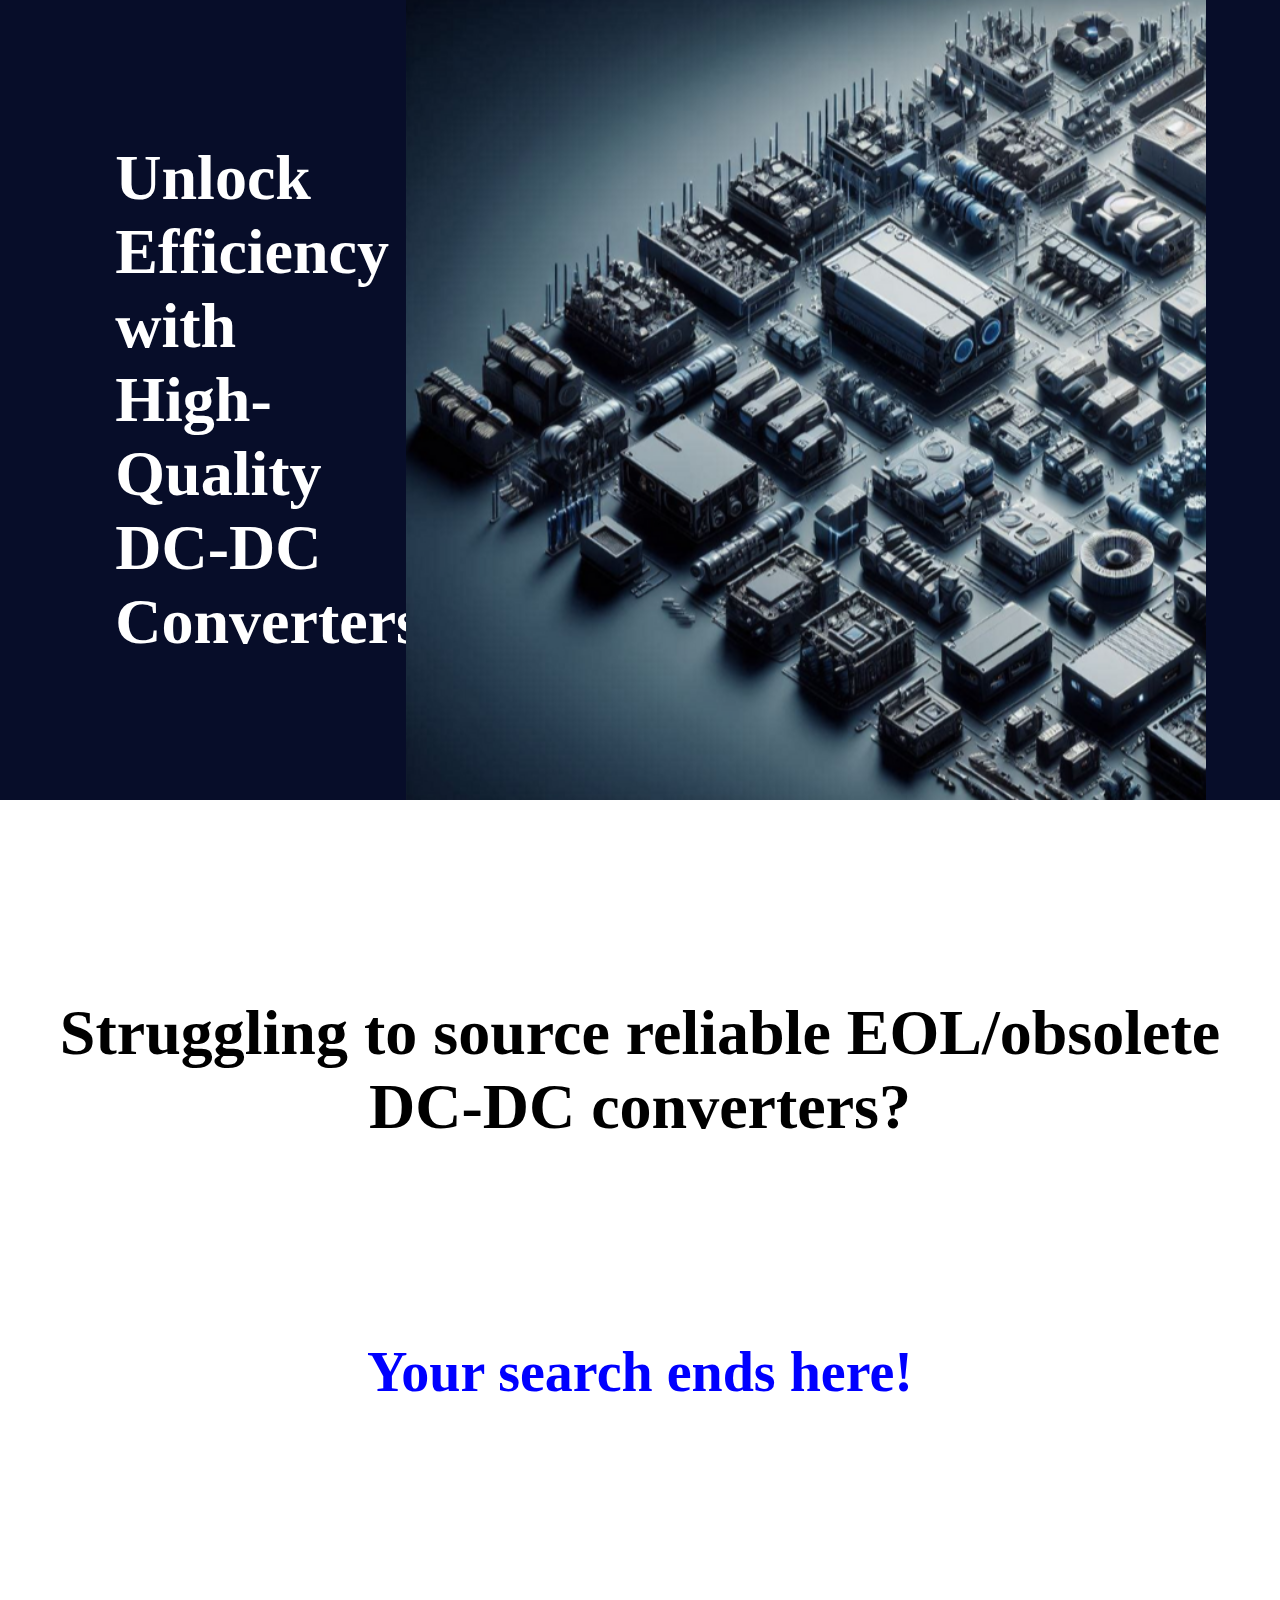
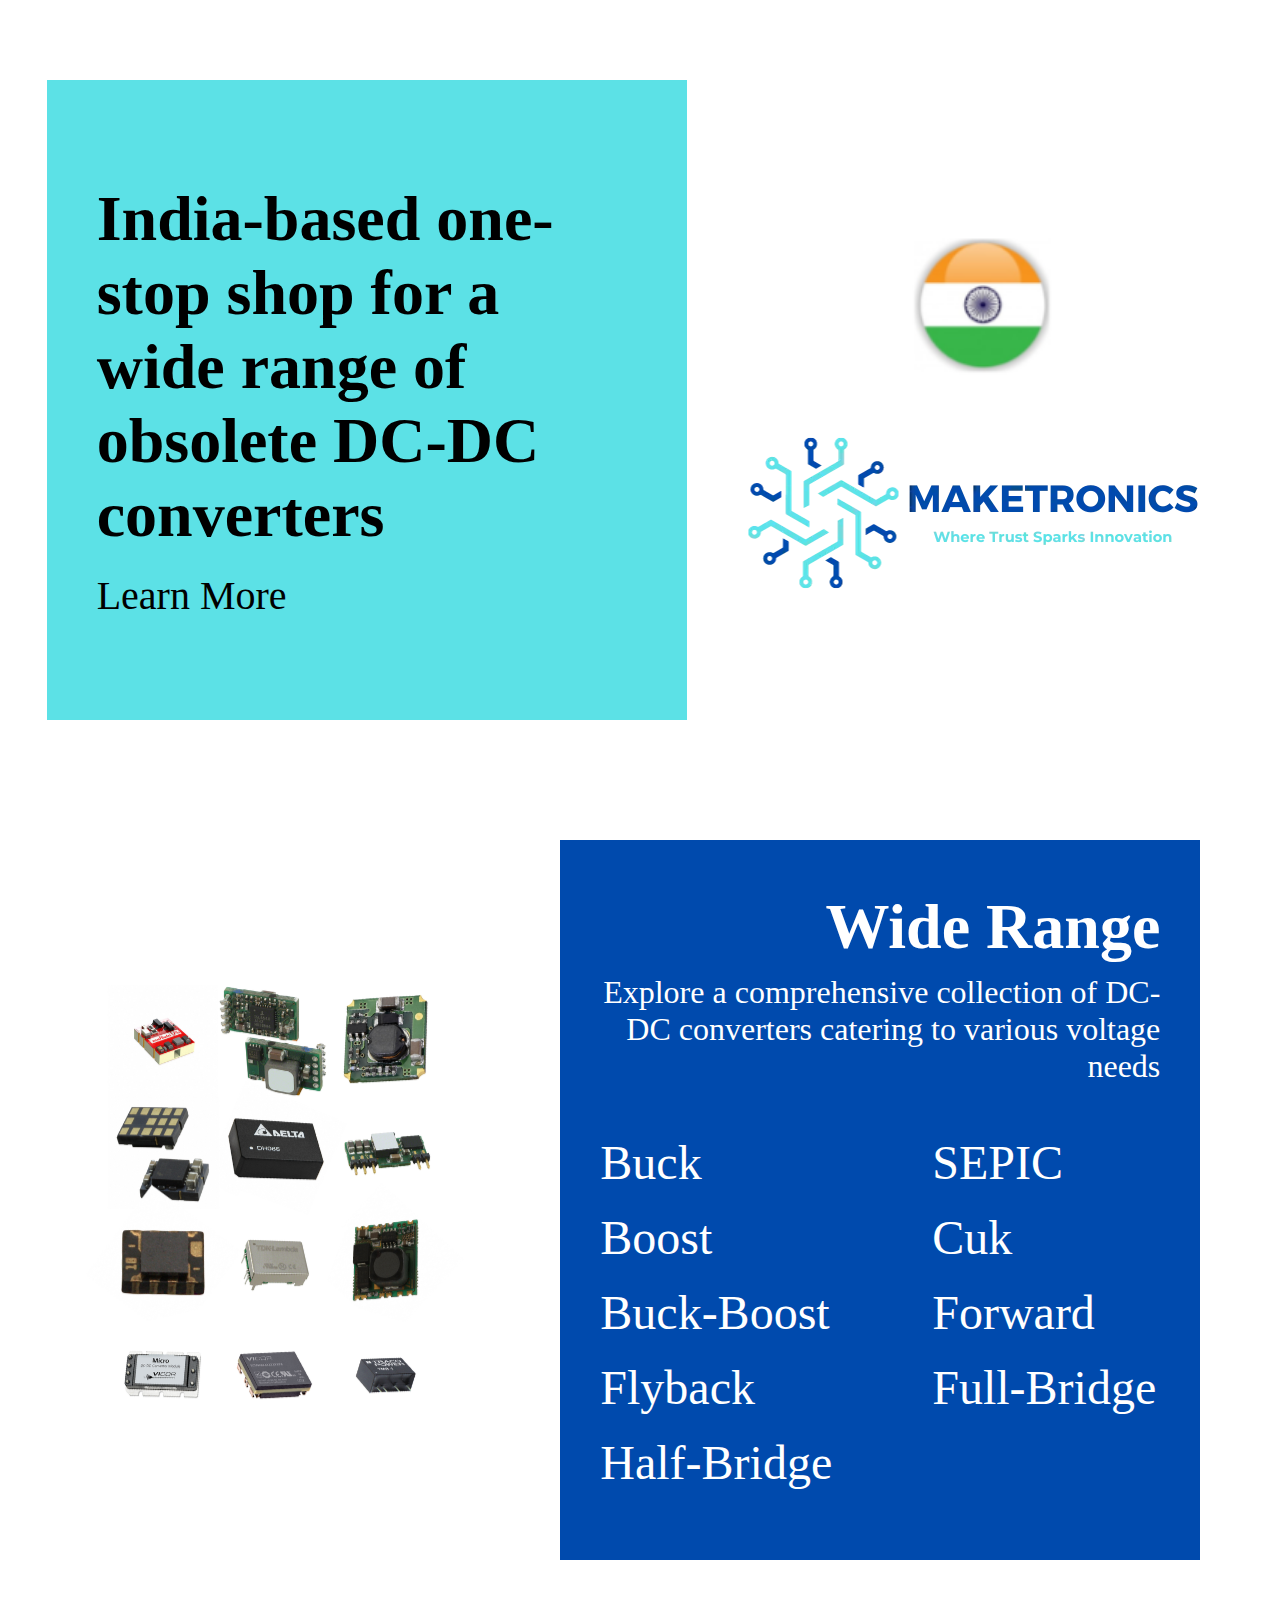
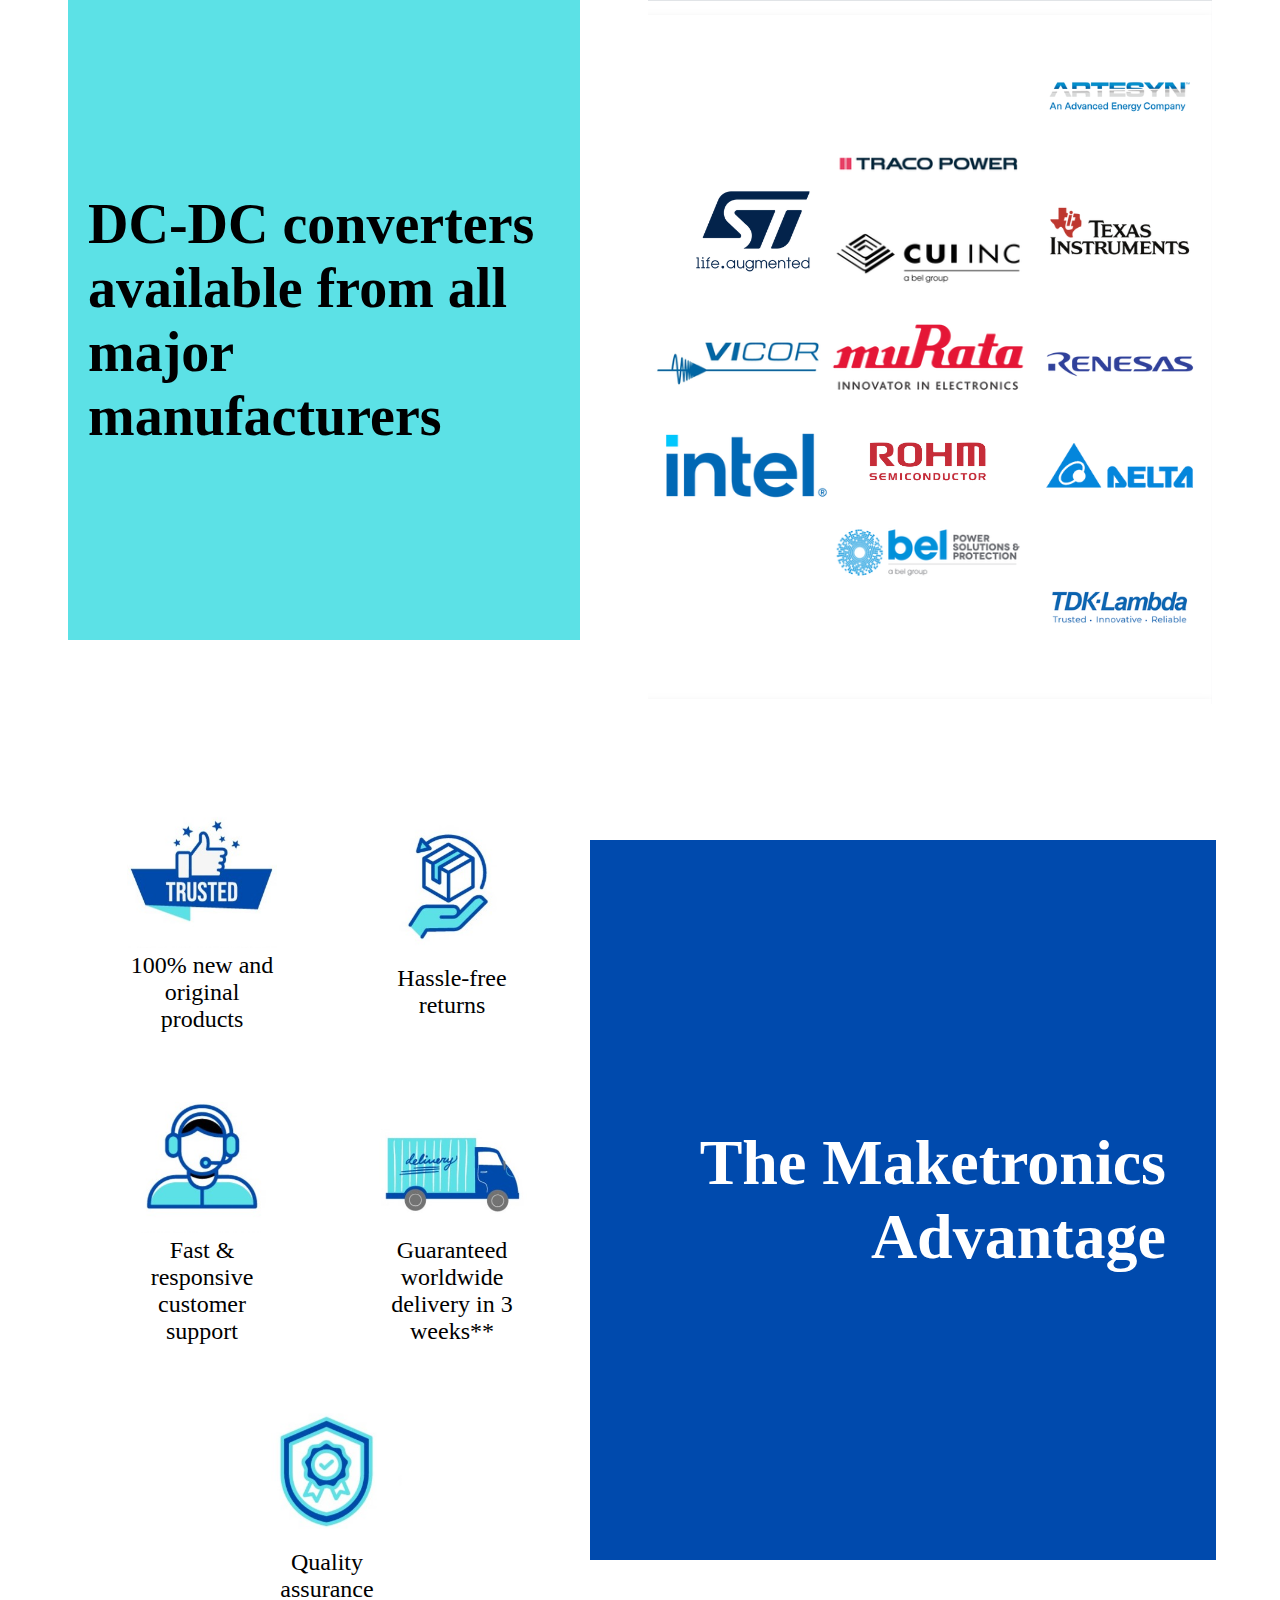
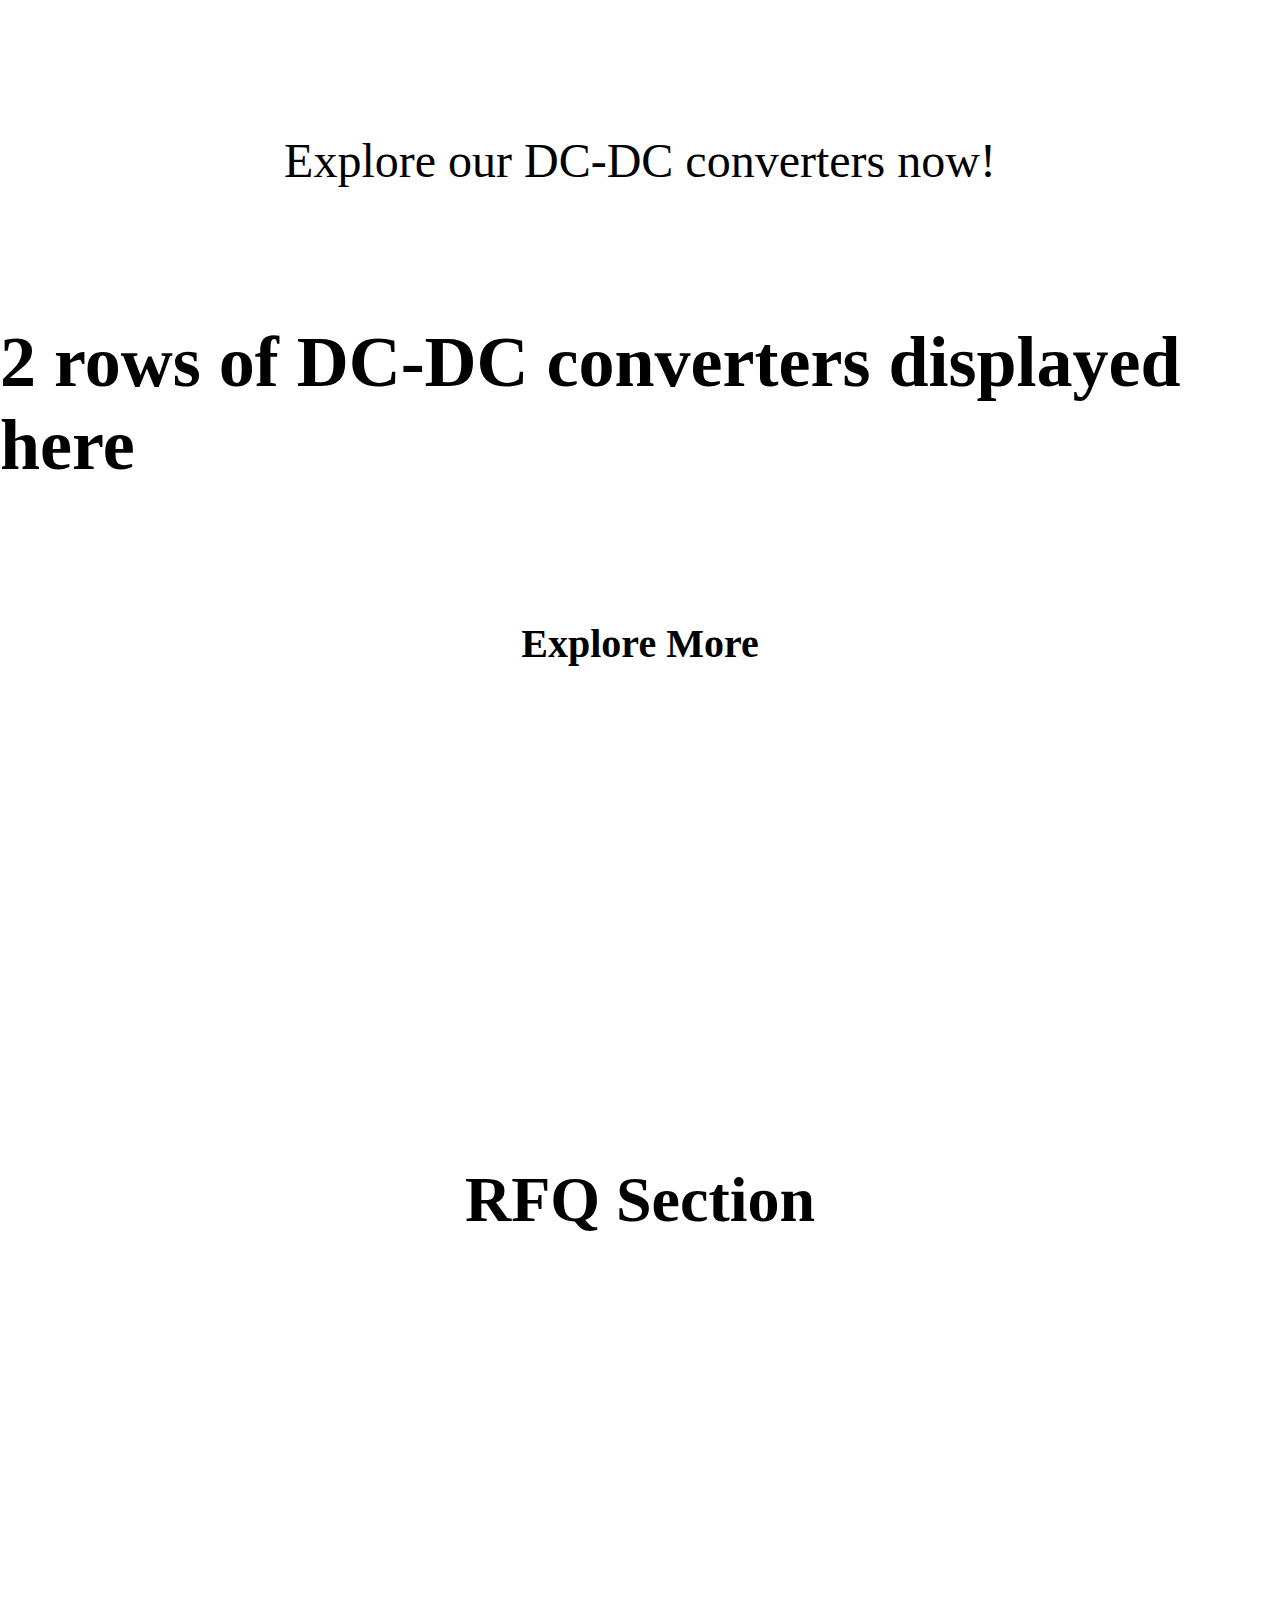
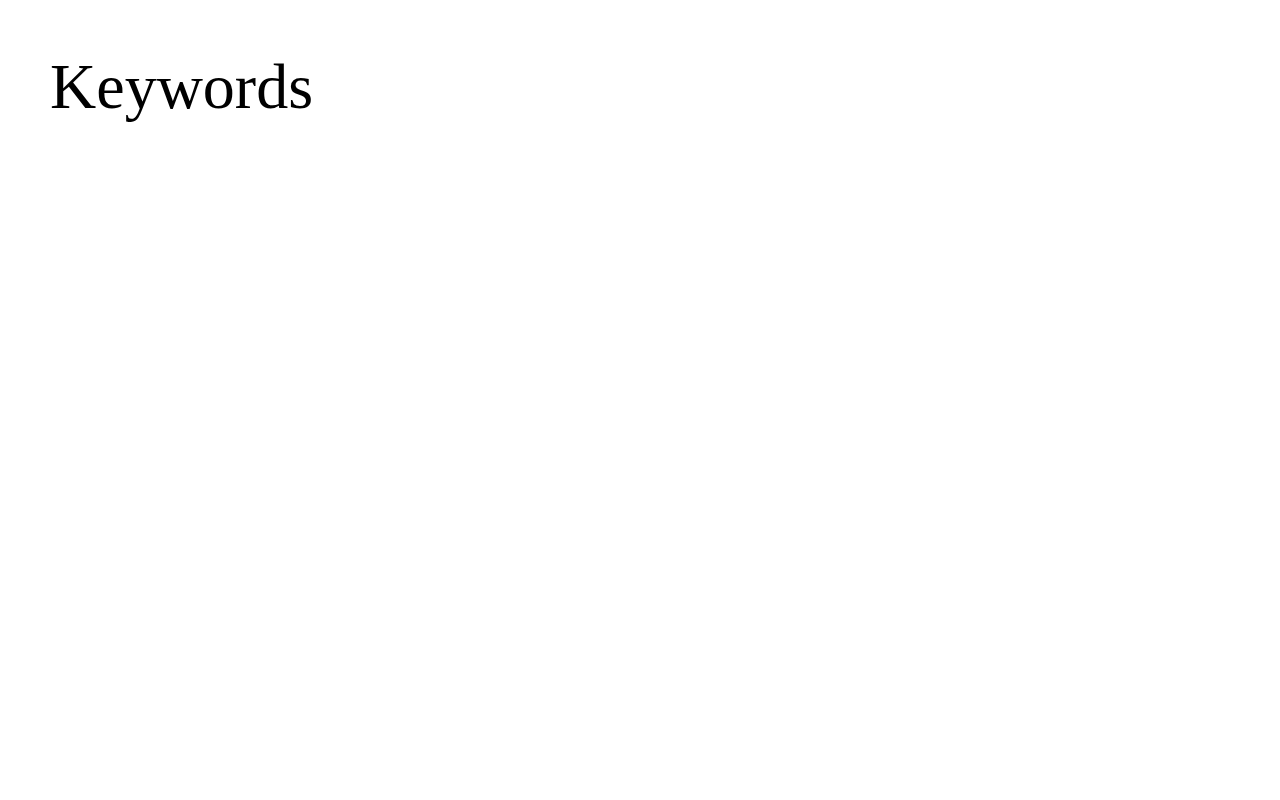
<file: dc-landing-page.html>
<!DOCTYPE html>
<html lang="en">
  <head>
    <meta charset="UTF-8" />
    <meta name="viewport" content="width=device-width, initial-scale=1.0" />
    <title>Document</title>

    <!-- Font Awesome CDN -->
    <link
      rel="stylesheet"
      href="https://cdnjs.cloudflare.com/ajax/libs/font-awesome/6.5.1/css/all.min.css"
      integrity="sha512-DTOQO9RWCH3ppGqcWaEA1BIZOC6xxalwEsw9c2QQeAIftl+Vegovlnee1c9QX4TctnWMn13TZye+giMm8e2LwA=="
      crossorigin="anonymous"
      referrerpolicy="no-referrer"
    />
  </head>
  <body>
    <div class="page__wrapper">
      <section class="dc__hero__section">
        <div class="dc__hero__left">
          <h2>Unlock Efficiency with High-Quality DC-DC Converters</h2>
        </div>
        <div class="dc__hero__right">
          <img src="assets/dc__page/dc__hero.png" alt="" />
        </div>
      </section>
      <section class="search__ends__section">
        <div class="dc__search__heading">
          Struggling to source reliable EOL/obsolete DC-DC converters?
        </div>
        <div class="dc__search__text">Your search ends here!</div>
      </section>
      <section class="learn__more__section">
        <div class="dc__learn__left">
          <h3>
            India-based one-stop shop for a wide range of obsolete DC-DC
            converters
          </h3>
          <p>Learn More</p>
        </div>
        <div class="dc__learn__right">
          <img src="assets/dc__page/in__flag.png" alt="" /><img
            src="assets/images/logo.webp"
            alt=""
          />
        </div>
      </section>
      <section class="wide__range__section">
        <div class="wide__range__left">
          <img src="assets/dc__page/prod__grid.png" alt="" />
        </div>
        <div class="wide__range__right">
          <h2>Wide Range</h2>
          <p>Explore a comprehensive collection of DC-DC converters catering to various voltage needs</p>
          <div class="wide__range__list">
            <ul class="left__list">
              <li><i class="fa-regular fa-circle-check"></i> Buck</li>
              <li><i class="fa-regular fa-circle-check"></i> Boost</li>
              <li><i class="fa-regular fa-circle-check"></i> Buck-Boost</li>
              <li><i class="fa-regular fa-circle-check"></i> Flyback</li>
              <li><i class="fa-regular fa-circle-check"></i> Half-Bridge</li>
            </ul>
            <ul class="right__list">
              <li><i class="fa-regular fa-circle-check"></i> SEPIC</li>
              <li><i class="fa-regular fa-circle-check"></i> Cuk</li>
              <li><i class="fa-regular fa-circle-check"></i> Forward</li>
              <li><i class="fa-regular fa-circle-check"></i> Full-Bridge</li>
            </ul>
          </div>
        </div>
      </section>
      <section class="manufacturers__section">
        <div class="manufacturers__left">
          <p>DC-DC converters available from all major manufacturers</p>
        </div>
        <div class="manufacturers__right">
          <img src="assets/dc__page/brands__grid.png" alt="" />
        </div>
      </section>
      <section class="advantage__section">
        <div class="advantage__left">
            <div class="advantages">
                <span class="advantage">
                    <img src="assets/icons/advantages/adv1.jpeg" alt="">
                    <p>100% new and original products</p>
                </span>
                <span class="advantage">
                    <img src="assets/icons/advantages/adv2.jpeg" alt="">
                    <p>Hassle-free returns</p>
                </span>
                <span class="advantage">
                    <img src="assets/icons/advantages/adv3.jpeg" alt="">
                    <p>Fast & responsive customer support</p>
                </span>
                <span class="advantage">
                    <img src="assets/icons/advantages/adv4.jpeg" alt="">
                    <p>Guaranteed worldwide delivery in 3 weeks**</p>
                </span>
                <span class="advantage">
                    <img src="assets/icons/advantages/adv5.jpeg" alt="">
                    <p>Quality assurance</p>
                </span>
              </div>
        </div>
        <div class="advantage__right">
          <h2>The Maketronics Advantage</h2>
        </div>
      </section>
      <section class="explore__section">
        <div class="dc__explore__heading">
          <h2>Explore our DC-DC converters now!</h2>
        </div>

        <div class="dc__rows">2 rows of DC-DC converters displayed here</div>

        <a href="#">Explore More</a>
      </section>
      <section class="rfq__section">
        <div>RFQ Section</div>
      </section>
      <section class="keywords__section">
        <div>Keywords</div>
      </section>
    </div>

    <style>
      * {
        margin: 0;
        padding: 0;
        box-sizing: border-box;
      }

      body {
        overflow-x: hidden;
      }

      .page__wrapper {
        width: 100vw;
        height: auto;
      }

      section {
        width: 100%;
        max-height: 800px;
        height: 100vh;
      }

      .dc__hero__section {
        width: 100%;
        background-color: #070d29;
        display: flex;
        justify-content: space-between;
        align-items: center;
        padding-inline: 100px;
      }

      .dc__hero__left h2 {
        color: #fff;
        font-size: 4rem;
        width: 90%;
        margin: auto;
      }

      .dc__hero__right {
        background-color: aqua;
        height: 100%;
      }

      .dc__hero__right img {
        height: 100%;
      }

      .search__ends__section {
        width: 100%;
        display: flex;
        flex-direction: column;
        justify-content: space-evenly;
        align-items: center;
      }

      .dc__search__heading {
        font-size: 4rem;
        font-weight: bold;
        text-align: center;
      }

      .dc__search__text {
        font-size: 3.5rem;
        color: blue;
        font-weight: bold;
      }

      .learn__more__section {
        width: 100%;
        display: flex;
        flex-direction: row;
        justify-content: space-evenly;
        align-items: center;
      }

      .dc__learn__left {
        background-color: #5ce1e6;
        height: 80%;
        width: 50%;
        display: flex;
        gap: 20px;
        flex-direction: column;
        justify-content: center;
        padding-left: 50px;
      }

      .dc__learn__left h3{
        font-size: 4rem;
        width: 90%;
      }

      .dc__learn__left p{
        font-size: 2.5rem;
      }

      .dc__learn__right {
        display: flex;
        flex-direction: column;
        align-items: center;
        gap: 20px;
      }

      .dc__learn__right img:first-of-type {
        width: 200px;
      }

      .wide__range__section{
        width: 100%;
        display: flex;
        align-items: center;
        justify-content: space-evenly;
      }

      .wide__range__right{
        background-color: #004AAD;
        color: #fff;
        width: 50%;
        padding: 50px 40px;
      }

      .wide__range__right h2{
        text-align: right;
        font-size: 4rem;
        margin-bottom: 10px;
      }
      .wide__range__right p{
        text-align: right;
        font-size: 2rem;
      }
      
      .wide__range__list{
        display: flex;
        width: 100%;
        gap: 100px;
        margin-top: 50px;
      }

      .wide__range__list ul{
        list-style: none;
      }

      .wide__range__list ul li{
        font-size: 3rem;
        margin-bottom: 20px;
      }

      .manufacturers__section{
        width: 100%;
        display: flex;
        flex-direction: row;
        justify-content: space-evenly;
      }

      .manufacturers__left{
        background-color: #5ce1e6;
        height: 80%;
        width: 40%;
        display: flex;
        align-items: center;
        padding: 20px;
      }

      .manufacturers__left p{
        font-size: 3.5rem;
        font-weight: bold;

      }

      .advantage__section{
        width: 90%;
        margin: auto;
        display: flex;
        align-items: center;
        justify-content: center;
      }

      .advantage__right{
        background-color: #004AAD;
        height: 90%;
        display: flex;
        align-items: center;
        padding: 50px;
        flex: 1;
      }

      .advantage__right h2{
        font-size: 4rem;
        color: #fff;
        text-align: right;
      }

      .advantage__left{
        width: 80%;
        flex: 1;
      }

      .advantages{
        display: flex;
        flex-direction: row;
        flex-wrap: wrap;
        justify-content: center;
        align-items: center;
        row-gap: 50px;
        column-gap: 100px;
        padding: 20px;
    }

    .advantage img{
        width: 150px;
    }

    .advantage p{
        text-align: center;
        font-size: 1.5rem;
        width: 150px;
    }

    .explore__section{
        width: 100%;
        display: flex;
        flex-direction: column;
        align-items: center;
        justify-content: space-evenly;
    }

    .dc__explore__heading h2{
        font-size: 3rem;
        font-weight: 100;
    }

    .dc__rows{
        font-size: 4.5rem;
        font-weight: bold;
    }

    .explore__section a{
        text-decoration: none;
        color: #000;
        font-size: 2.5rem;
        font-weight: bold;
    }

    .rfq__section{
        display: flex;
        align-items: center;
        justify-content: center;
        font-size: 4rem;
        font-weight: bold;
    }

    .keywords__section{
        font-size: 4rem;
        padding: 50px;
    }


    </style>
  </body>
</html>
</file>
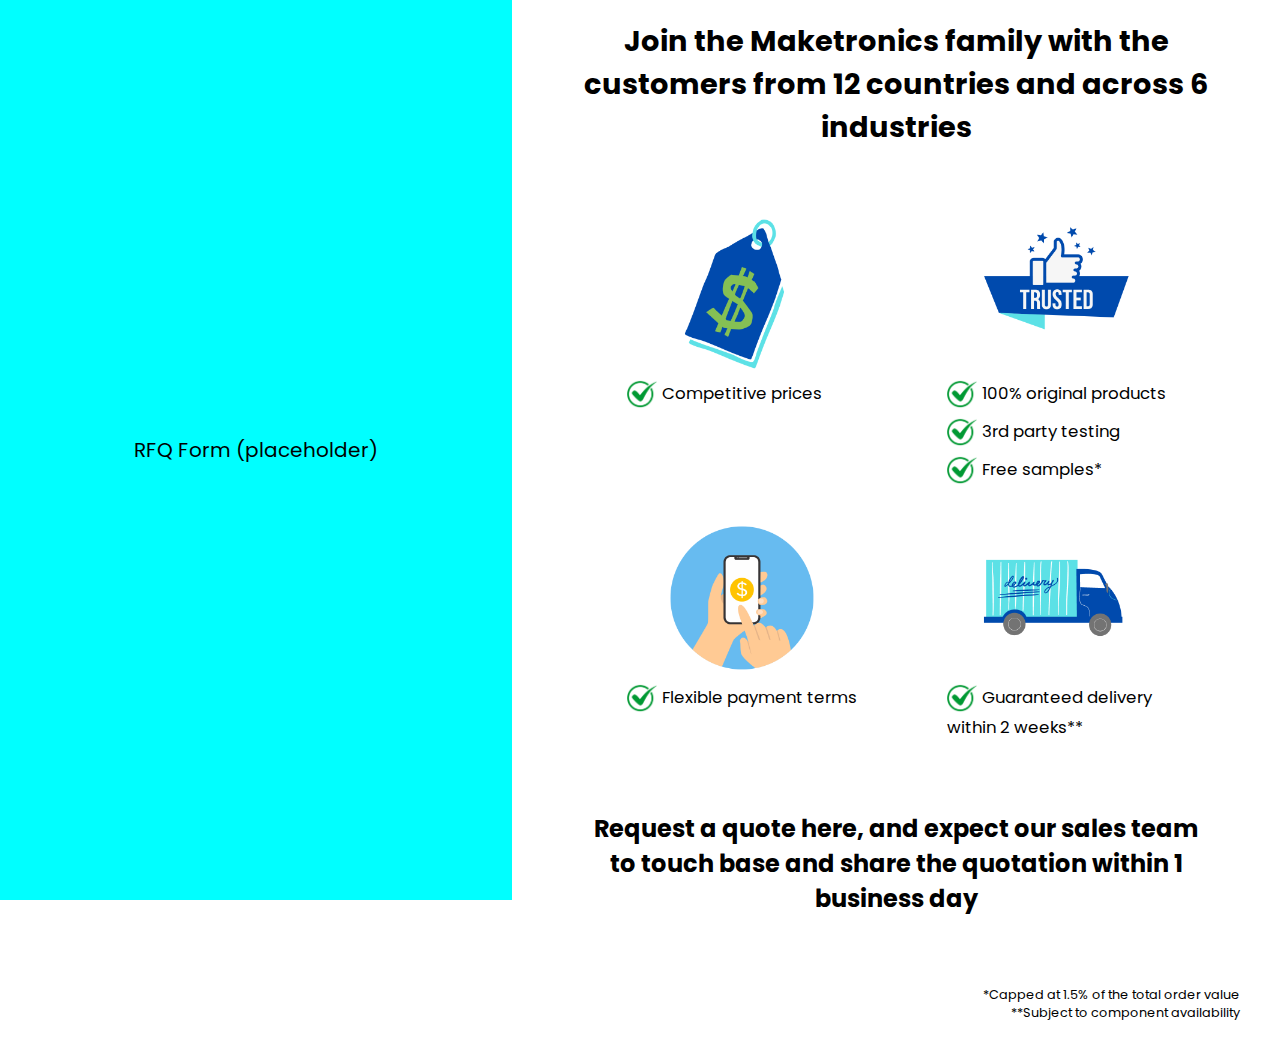
<file: deals.html>
<!DOCTYPE html>
<html lang="en">
    <head>
        <meta charset="UTF-8" />
        <meta name="viewport" content="width=device-width, initial-scale=1.0" />
        <title>Deals - MakeTronics</title>
        <link rel="icon" type="image/x-icon" href="assets/favicon/favicon.jpg">
        <link rel="stylesheet" href="css/main.css" />
        <link rel="stylesheet" href="css/deals.css" />
    
        <!-- Google Fonts  -->
        <link rel="preconnect" href="https://fonts.googleapis.com" />
        <link rel="preconnect" href="https://fonts.gstatic.com" crossorigin />
        <link
          href="https://fonts.googleapis.com/css2?family=Poppins:wght@400;600&display=swap"
          rel="stylesheet"
        />
    
        <!-- Font Awesome CDN -->
        <link rel="stylesheet" href="https://cdnjs.cloudflare.com/ajax/libs/font-awesome/6.5.1/css/all.min.css" integrity="sha512-DTOQO9RWCH3ppGqcWaEA1BIZOC6xxalwEsw9c2QQeAIftl+Vegovlnee1c9QX4TctnWMn13TZye+giMm8e2LwA==" crossorigin="anonymous" referrerpolicy="no-referrer" />
      </head>
<body>
  <div class="page__wrapper">
    <div class="deals__container">
      <div class="rfq__form__container">
        <p>RFQ Form (placeholder)</p>
      </div>
      <div class="deals__details__container">
        <div class="deals__heading">
          <h2>Join the Maketronics family with the customers from 12 countries and across 6 industries</h2>
        </div>
        <div class="deals__grid">
          <div class="deals__grid__item">
            <img src="assets/icons/tag.png" alt="" class="deals__img">
            <span>
              <img src="assets/icons/check.png" alt="" class="check__icon">
              <small>Competitive prices</small>
            </span>
          </div>
          <div class="deals__grid__item">
            <img src="assets/icons/thumb.png" alt="" class="deals__img">
            <span>
              <img src="assets/icons/check.png" alt="" class="check__icon">
              <small>100% original products</small>
            </span>
            <span>
              <img src="assets/icons/check.png" alt="" class="check__icon">
              <small>3rd party testing</small>
            </span>
            <span>
              <img src="assets/icons/check.png" alt="" class="check__icon">
              <small>Free samples*</small>
            </span>
          </div>
          <div class="deals__grid__item">
            <img src="assets/icons/mobile.png
            " alt="" class="deals__img">
            <span>
              <img src="assets/icons/check.png" alt="" class="check__icon">
              <small>Flexible payment terms</small>
            </span>
          </div>
          <div class="deals__grid__item">
            <img src="assets/icons/van.png" alt="" class="deals__img">
            <span>
              <img src="assets/icons/check.png" alt="" class="check__icon">
              <small>Guaranteed delivery <br> within 2 weeks**</small>
            </span>
          </div>
        </div>
        <p>Request a quote here, and expect our sales team to touch base and share the quotation within 1 business day</p>
        <span class="deals__note">
          <small>*Capped at 1.5% of the total order value</small>
          <small>**Subject  to component availability</small>
        </span>
      </div>
    </div>
  </div>
</body>
</html>
</file>
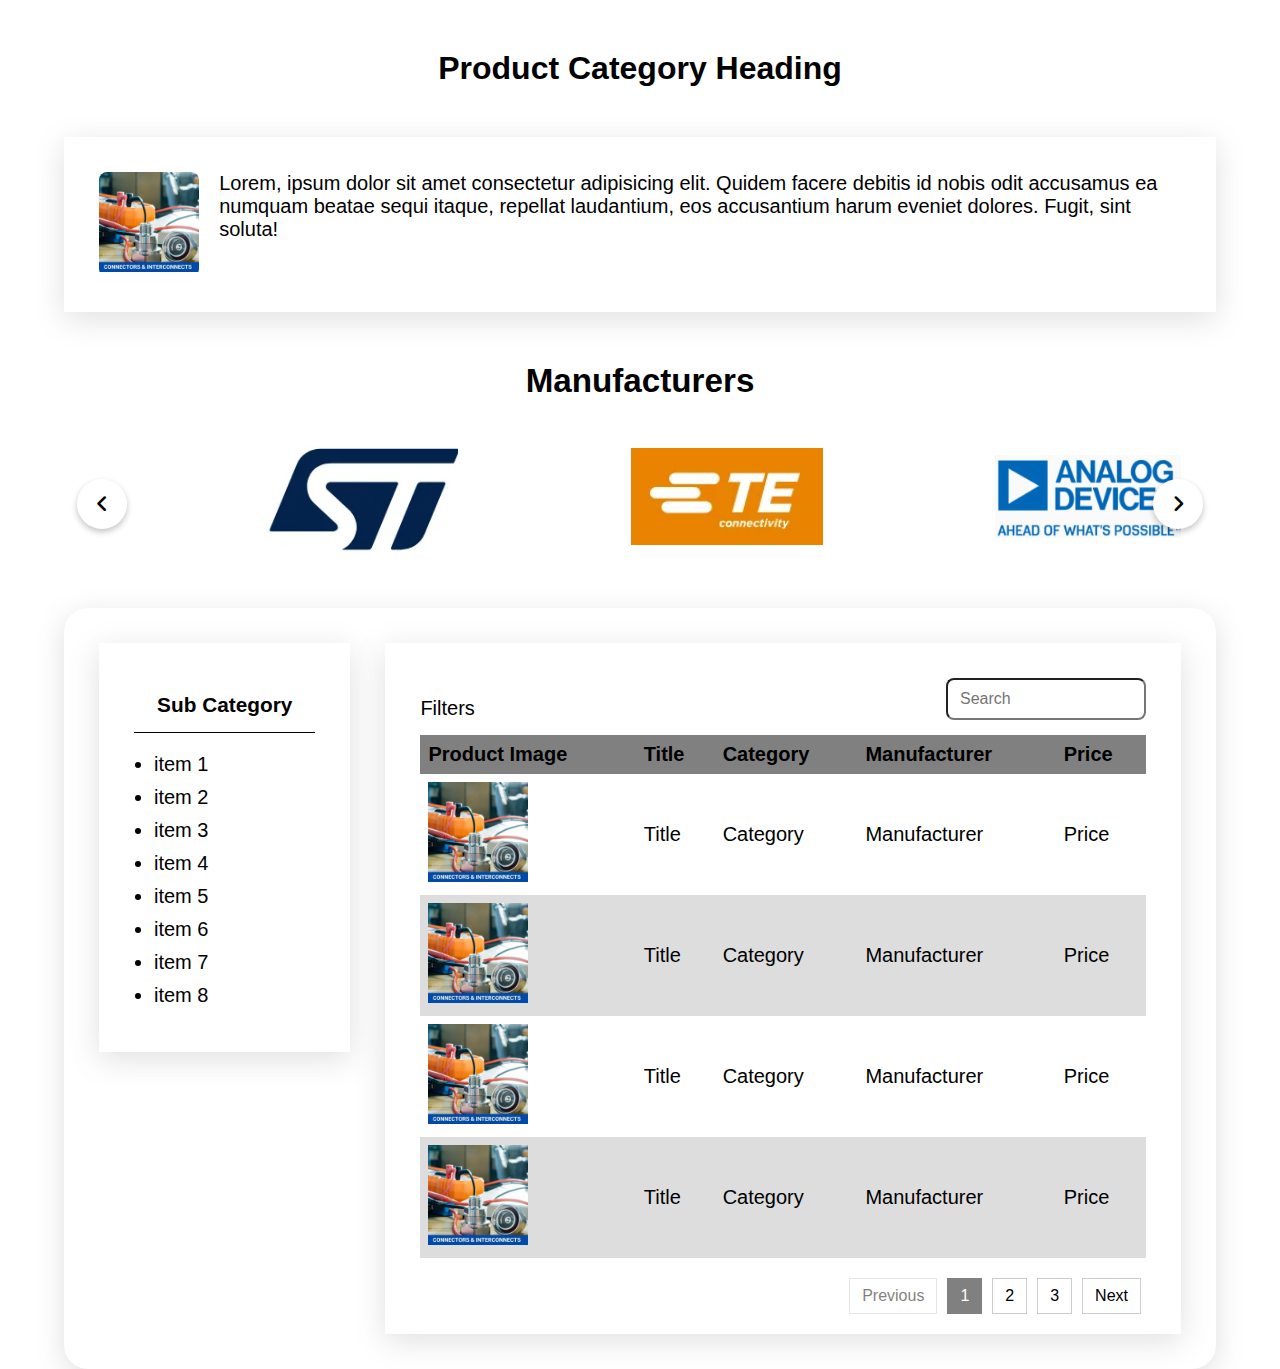
<file: newTask.html>
<!DOCTYPE html>
<html lang="en">
  <head>
    <meta charset="UTF-8" />
    <meta name="viewport" content="width=device-width, initial-scale=1.0" />
    <title>New Task</title>
    <link rel="stylesheet" href="css/main.css" />
    <!-- Fontawesome Link for Icons -->
    <link
      rel="stylesheet"
      href="https://cdnjs.cloudflare.com/ajax/libs/font-awesome/6.3.0/css/all.min.css"
    />
  </head>
  <body>
    <style>
.prod__cat__heading{
    text-align: center;
    margin: 50px auto;
    width: 90%;
    font-size: 1rem;
}
.prod__cat__box{
    box-shadow: rgba(100, 100, 111, 0.2) 0px 7px 29px 0px;
    width: 90%;
    margin: auto;
    margin-bottom: 50px;
    padding: 35px;
    display: flex;
    gap: 20px;
    align-items: flex-start;
}

.prod__cat__img{
    width: 200px;
    border-radius: 8px;
    overflow: hidden;
}

.prod__cat__img img{
    width: 100%;

}
    .man__box__heading{
        text-align: center;
        font-size: 2.5rem;
    }
      .man__box {
        width: 90%;
        margin: auto;
        display: flex;
        padding: 35px;
        align-items: center;
        justify-content: center;
        background-color: #fff;
        /* box-shadow: rgba(100, 100, 111, 0.2) 0px 7px 29px 0px; */
        /* border-radius: 24px; */
        /* margin-bottom: 50px; */
      }
      .wrappercat {
        max-width: 1100px;
        width: 100%;
        position: relative;
      }
      .wrappercat i {
        top: 50%;
        height: 50px;
        width: 50px;
        cursor: pointer;
        font-size: 1.25rem;
        position: absolute;
        text-align: center;
        line-height: 50px;
        background: #fff;
        border-radius: 50%;
        box-shadow: 0 3px 6px rgba(0, 0, 0, 0.23);
        transform: translateY(-50%);
        transition: transform 0.1s linear;
      }
      .wrappercat i:active {
        transform: translateY(-50%) scale(0.85);
      }
      .wrappercat i:first-child {
        left: -22px;
      }
      .wrappercat i:last-child {
        right: -22px;
      }
      .wrappercat .carouselcat {
        display: grid;
        grid-auto-flow: column;
        grid-auto-columns: calc((100% / 3) - 12px);
        overflow-x: auto;
        scroll-snap-type: x mandatory;
        gap: 16px;
        border-radius: 8px;
        scroll-behavior: smooth;
        scrollbar-width: none;
      }
      .carouselcat::-webkit-scrollbar {
        display: none;
      }
      .carouselcat.no-transition {
        scroll-behavior: auto;
      }
      .carouselcat.draggingcat {
        scroll-snap-type: none;
        scroll-behavior: auto;
      }
      .carouselcat.draggingcat .cardcat {
        cursor: grab;
        user-select: none;
      }
      .carouselcat :where(.cardcat, .imgcat) {
        display: flex;
        justify-content: center;
        align-items: center;
      }
      .carouselcat .cardcat {
        scroll-snap-align: start;
        /* height: 342px; */
        list-style: none;
        background: #fff;
        cursor: pointer;
        padding-bottom: 15px;
        flex-direction: column;
        border-radius: 8px;
      }
      .carouselcat .cardcat .imgcat {
        /* background: #ddd; */
        /* height: 148px; */
        width: 200px;
        /* border-radius: 50%; */
      }
      .cardcat .imgcat img {
        width: 100%;
        /* border-radius: 50%; */
        object-fit: cover;
        border: 4px solid #fff;
      }
      .carouselcat .cardcat h2 {
        font-weight: 500;
        font-size: 1.56rem;
        margin: 30px 0 5px;
      }
      .carouselcat .cardcat span {
        color: #6a6d78;
        font-size: 1.31rem;
      }

      .sub__cat__box {
        padding: 35px;
        width: 90%;
        margin: auto;
        display: flex;
        flex-direction: row;
        flex-wrap: wrap;
        gap: 35px;
        align-items: flex-start;
        box-shadow: rgba(100, 100, 111, 0.2) 0px 7px 29px 0px;
        border-radius: 24px;
      }

      .sub__cat__left__col {
        flex: 1;
        padding: 35px;
        box-shadow: rgba(100, 100, 111, 0.2) 0px 7px 29px 0px;
      }

      .sub__cat__left__col ul li {
        margin-bottom: 10px;
        margin-left: 20px;
      }

      .sub__cat__left__col__head {
        border-bottom: 1px solid #000;
        padding: 15px 0;
        margin-bottom: 20px;
      }

      .sub__cat__right__col__head {
        padding: 15px 0;
        display: flex;
        align-items: flex-end;
        justify-content: space-between;
      }

      .sub__cat__right__col__head input {
        padding: 10px 12px;
        border-radius: 8px;
        font-size: 1rem;
        width: 200px;
      }

      .sub__cat__left__col__head h6 {
        text-align: center;
        font-size: 1.3rem;
      }

      .sub__cat__right__col {
        flex: 4;
        padding: 20px 35px;
        box-shadow: rgba(100, 100, 111, 0.2) 0px 7px 29px 0px;
      }

      .sub__cat__right__col__details table {
        width: 100%;
        border-collapse: collapse;
      }

      .sub__cat__right__col__details table img {
        width: 100px;
      }

      .sub__cat__right__col__details table th {
        text-align: left;
        background-color: grey;
        padding: 8px;
      }

      .sub__cat__right__col__details table td {
        padding: 8px;
      }

      .sub__cat__right__col__details table tr:nth-of-type(even) {
        background-color: #ddd;
      }

      #pagination-controls {
        text-align: right;
        margin-top: 20px;
        font-size: 1rem;
      }

      .pagination-button {
        padding: 8px 12px;
        margin: 0 5px;
        border: 1px solid #ccc;
        cursor: pointer;
        display: inline-block;
      }

      .pagination-button.active {
        background-color: grey;
        color: white;
        border: 1px solid grey;
      }

      .pagination-button.disabled {
        cursor: not-allowed;
        opacity: 0.5;
      }

      @media screen and (max-width: 900px) {
        .wrappercat .carouselcat {
          grid-auto-columns: calc((100% / 2) - 9px);
        }
      }

      @media screen and (max-width: 600px) {
        .wrappercat .carouselcat {
          grid-auto-columns: 100%;
        }
      }
    </style>

    <div class="page__wrapper">
      <div class="prod__cat__wrapper">
        <div class="prod__cat__heading">
          <h1>Product Category Heading</h1>
        </div>
        <div class="prod__cat__box">
          <div class="prod__cat__img">
            <img src="assets/images/connectors.webp" alt="prod cat" />
          </div>
          <div class="prod__cat__details">
            Lorem, ipsum dolor sit amet consectetur adipisicing elit. Quidem
            facere debitis id nobis odit accusamus ea numquam beatae sequi
            itaque, repellat laudantium, eos accusantium harum eveniet dolores.
            Fugit, sint soluta!
          </div>
        </div>
        <div class="man__box__heading">
            <h5>Manufacturers</h5>
        </div>
        <div class="man__box">
          <div class="wrappercat">
            <i id="leftcat" class="fa-solid fa-angle-left"></i>
            <ul class="carouselcat">
              <li class="cardcat">
                <div class="imgcat">
                  <img src="/assets/manufacturers/analog.webp" alt="img" draggable="false" />
                </div>
              </li>
              <li class="cardcat">
                <div class="imgcat">
                  <img src="/assets/manufacturers/microchip.webp" alt="img" draggable="false" />
                </div>
              </li>
              <li class="cardcat">
                <div class="imgcat">
                  <img src="/assets/manufacturers/nxp.webp" alt="img" draggable="false" />
                </div>
              </li>
              <li class="cardcat">
                <div class="imgcat">
                  <img src="/assets/manufacturers/onsemi.webp" alt="img" draggable="false" />
                </div>
              </li>
              <li class="cardcat">
                <div class="imgcat">
                  <img src="/assets/manufacturers/stm.webp" alt="img" draggable="false" />
                </div>
              </li>
              <li class="cardcat">
                <div class="imgcat">
                  <img src="/assets/manufacturers/te.webp" alt="img" draggable="false" />
                </div>
              </li>
            </ul>
            <i id="rightcat" class="fa-solid fa-angle-right"></i>
          </div>
        </div>
        <div class="sub__cat__box">
          <div class="sub__cat__left__col">
            <div class="sub__cat__left__col__head">
              <h6>Sub Category</h6>
            </div>
            <div>
              <ul>
                <li>item 1</li>
                <li>item 2</li>
                <li>item 3</li>
                <li>item 4</li>
                <li>item 5</li>
                <li>item 6</li>
                <li>item 7</li>
                <li>item 8</li>
              </ul>
            </div>
          </div>
          <div class="sub__cat__right__col">
            <div class="sub__cat__right__col__head">
              <span>Filters</span>
              <span
                ><input type="search" name="cat_search" placeholder="Search"
              /></span>
            </div>
            <div class="sub__cat__right__col__details">
              <table>
                <thead>
                  <tr>
                    <th>
                      Product Image
                    </th>
                    <th>Title</th>
                    <th>Category</th>
                    <th>Manufacturer</th>
                    <th>Price</th>
                  </tr>
                </thead>
                <tbody id="table-body">
                  <tr>
                    <td>
                      <img src="assets/images/connectors.webp" alt="">
                    </td>
                    <td>Title</td>
                    <td>Category</td>
                    <td>Manufacturer</td>
                    <td>Price</td>
                  </tr>
                  <tr>
                    <td>
                      <img src="assets/images/connectors.webp" alt="">
                    </td>
                    <td>Title</td>
                    <td>Category</td>
                    <td>Manufacturer</td>
                    <td>Price</td>
                  </tr>
                  <tr>
                    <td>
                      <img src="assets/images/connectors.webp" alt="">
                    </td>
                    <td>Title</td>
                    <td>Category</td>
                    <td>Manufacturer</td>
                    <td>Price</td>
                  </tr>
                  <tr>
                    <td>
                      <img src="assets/images/connectors.webp" alt="">
                    </td>
                    <td>Title</td>
                    <td>Category</td>
                    <td>Manufacturer</td>
                    <td>Price</td>
                  </tr>
                  <tr>
                    <td>
                      <img src="assets/images/connectors.webp" alt="">
                    </td>
                    <td>Title</td>
                    <td>Category</td>
                    <td>Manufacturer</td>
                    <td>Price</td>
                  </tr>
                  <tr>
                    <td>
                      <img src="assets/images/connectors.webp" alt="">
                    </td>
                    <td>Title</td>
                    <td>Category</td>
                    <td>Manufacturer</td>
                    <td>Price</td>
                  </tr>
                  <tr>
                    <td>
                      <img src="assets/images/connectors.webp" alt="">
                    </td>
                    <td>Title</td>
                    <td>Category</td>
                    <td>Manufacturer</td>
                    <td>Price</td>
                  </tr>
                  <tr>
                    <td>
                      <img src="assets/images/connectors.webp" alt="">
                    </td>
                    <td>Title</td>
                    <td>Category</td>
                    <td>Manufacturer</td>
                    <td>Price</td>
                  </tr>
                  <tr>
                    <td>
                      <img src="assets/images/connectors.webp" alt="">
                    </td>
                    <td>Title</td>
                    <td>Category</td>
                    <td>Manufacturer</td>
                    <td>Price</td>
                  </tr>
                  <tr>
                    <td>
                      <img src="assets/images/connectors.webp" alt="">
                    </td>
                    <td>Title</td>
                    <td>Category</td>
                    <td>Manufacturer</td>
                    <td>Price</td>
                  </tr>
                </tbody>
              </table>
            </div>
            <div id="pagination-controls"></div>
          </div>
        </div>
      </div>
    </div>

    <script>
      document.addEventListener("DOMContentLoaded", () => {
        const rowsPerPage = 4; // Set the number of rows per page
        const tableBody = document.getElementById("table-body");
        const paginationControls = document.getElementById(
          "pagination-controls"
        );
        const rows = Array.from(tableBody.getElementsByTagName("tr"));
        const totalPages = Math.ceil(rows.length / rowsPerPage);
        let currentPage = 1;

        const renderTable = (page) => {
          // Hide all rows
          rows.forEach((row, index) => {
            row.style.display = "none";
            if (
              index >= (page - 1) * rowsPerPage &&
              index < page * rowsPerPage
            ) {
              row.style.display = "";
            }
          });
        };

        const renderPaginationControls = () => {
          paginationControls.innerHTML = "";

          // Previous button
          const prevButton = document.createElement("span");
          prevButton.textContent = "Previous";
          prevButton.className = "pagination-button";
          if (currentPage === 1) {
            prevButton.classList.add("disabled");
          }
          prevButton.addEventListener("click", () => {
            if (currentPage > 1) {
              currentPage--;
              updateTable();
            }
          });
          paginationControls.appendChild(prevButton);

          // Page buttons
          for (let i = 1; i <= totalPages; i++) {
            const pageButton = document.createElement("span");
            pageButton.textContent = i;
            pageButton.className = "pagination-button";
            if (i === currentPage) {
              pageButton.classList.add("active");
            }
            pageButton.addEventListener("click", () => {
              currentPage = i;
              updateTable();
            });
            paginationControls.appendChild(pageButton);
          }

          // Next button
          const nextButton = document.createElement("span");
          nextButton.textContent = "Next";
          nextButton.className = "pagination-button";
          if (currentPage === totalPages) {
            nextButton.classList.add("disabled");
          }
          nextButton.addEventListener("click", () => {
            if (currentPage < totalPages) {
              currentPage++;
              updateTable();
            }
          });
          paginationControls.appendChild(nextButton);
        };

        const updateTable = () => {
          renderTable(currentPage);
          renderPaginationControls();
        };

        // Initial render
        updateTable();
      });

      const wrappercat = document.querySelector(".wrappercat");
      const carouselcat = document.querySelector(".carouselcat");
      const firstCardWidthcat =
        carouselcat.querySelector(".cardcat").offsetWidth;
      const arrowBtnscat = document.querySelectorAll(".wrappercat i");
      const carouselChildrenscat = [...carouselcat.children];

      let isDraggingcat = false,
        isAutoPlaycat = true,
        startXcat,
        startScrollLeftcat,
        timeoutIdcat;

      // Get the number of cards that can fit in the carousel at once
      let cardPerViewcat = Math.round(
        carouselcat.offsetWidth / firstCardWidthcat
      );

      // Insert copies of the last few cards to beginning of carousel for infinite scrolling
      carouselChildrenscat
        .slice(-cardPerViewcat)
        .reverse()
        .forEach((card) => {
          carouselcat.insertAdjacentHTML("afterbegin", card.outerHTML);
        });

      // Insert copies of the first few cards to end of carousel for infinite scrolling
      carouselChildrenscat.slice(0, cardPerViewcat).forEach((card) => {
        carouselcat.insertAdjacentHTML("beforeend", card.outerHTML);
      });

      // Scroll the carousel at appropriate position to hide first few duplicate cards on Firefox
      carouselcat.classList.add("no-transition");
      carouselcat.scrollLeft = carouselcat.offsetWidth;
      carouselcat.classList.remove("no-transition");

      // Add event listeners for the arrow buttons to scroll the carousel left and right
      arrowBtnscat.forEach((btn) => {
        btn.addEventListener("click", () => {
          carouselcat.scrollLeft +=
            btn.id == "leftcat" ? -firstCardWidthcat : firstCardWidthcat;
        });
      });

      const dragStartcat = (e) => {
        isDraggingcat = true;
        carouselcat.classList.add("draggingcat");
        // Records the initial cursor and scroll position of the carousel
        startXcat = e.pageX;
        startScrollLeftcat = carouselcat.scrollLeft;
      };

      const draggingcat = (e) => {
        if (!isDraggingcat) return; // if isDraggingcat is false return from here
        // Updates the scroll position of the carousel based on the cursor movement
        carouselcat.scrollLeft = startScrollLeftcat - (e.pageX - startXcat);
      };

      const dragStopcat = () => {
        isDraggingcat = false;
        carouselcat.classList.remove("draggingcat");
      };

      const infiniteScrollcat = () => {
        // If the carousel is at the beginning, scroll to the end
        if (carouselcat.scrollLeft === 0) {
          carouselcat.classList.add("no-transition");
          carouselcat.scrollLeft =
            carouselcat.scrollWidth - 2 * carouselcat.offsetWidth;
          carouselcat.classList.remove("no-transition");
        }
        // If the carousel is at the end, scroll to the beginning
        else if (
          Math.ceil(carouselcat.scrollLeft) ===
          carouselcat.scrollWidth - carouselcat.offsetWidth
        ) {
          carouselcat.classList.add("no-transition");
          carouselcat.scrollLeft = carouselcat.offsetWidth;
          carouselcat.classList.remove("no-transition");
        }

        // Clear existing timeout & start autoplay if mouse is not hovering over carousel
        clearTimeout(timeoutIdcat);
        if (!wrappercat.matches(":hover")) autoPlaycat();
      };

      const autoPlaycat = () => {
        if (window.innerWidth < 800 || !isAutoPlaycat) return; // Return if window is smaller than 800 or isAutoPlaycat is false
        // Autoplay the carousel after every 2500 ms
        timeoutIdcat = setTimeout(
          () => (carouselcat.scrollLeft += firstCardWidthcat),
          2500
        );
      };
      autoPlaycat();

      carouselcat.addEventListener("mousedown", dragStartcat);
      carouselcat.addEventListener("mousemove", draggingcat);
      document.addEventListener("mouseup", dragStopcat);
      carouselcat.addEventListener("scroll", infiniteScrollcat);
      wrappercat.addEventListener("mouseenter", () =>
        clearTimeout(timeoutIdcat)
      );
      wrappercat.addEventListener("mouseleave", autoPlaycat);
    </script>
  </body>
</html>
</file>
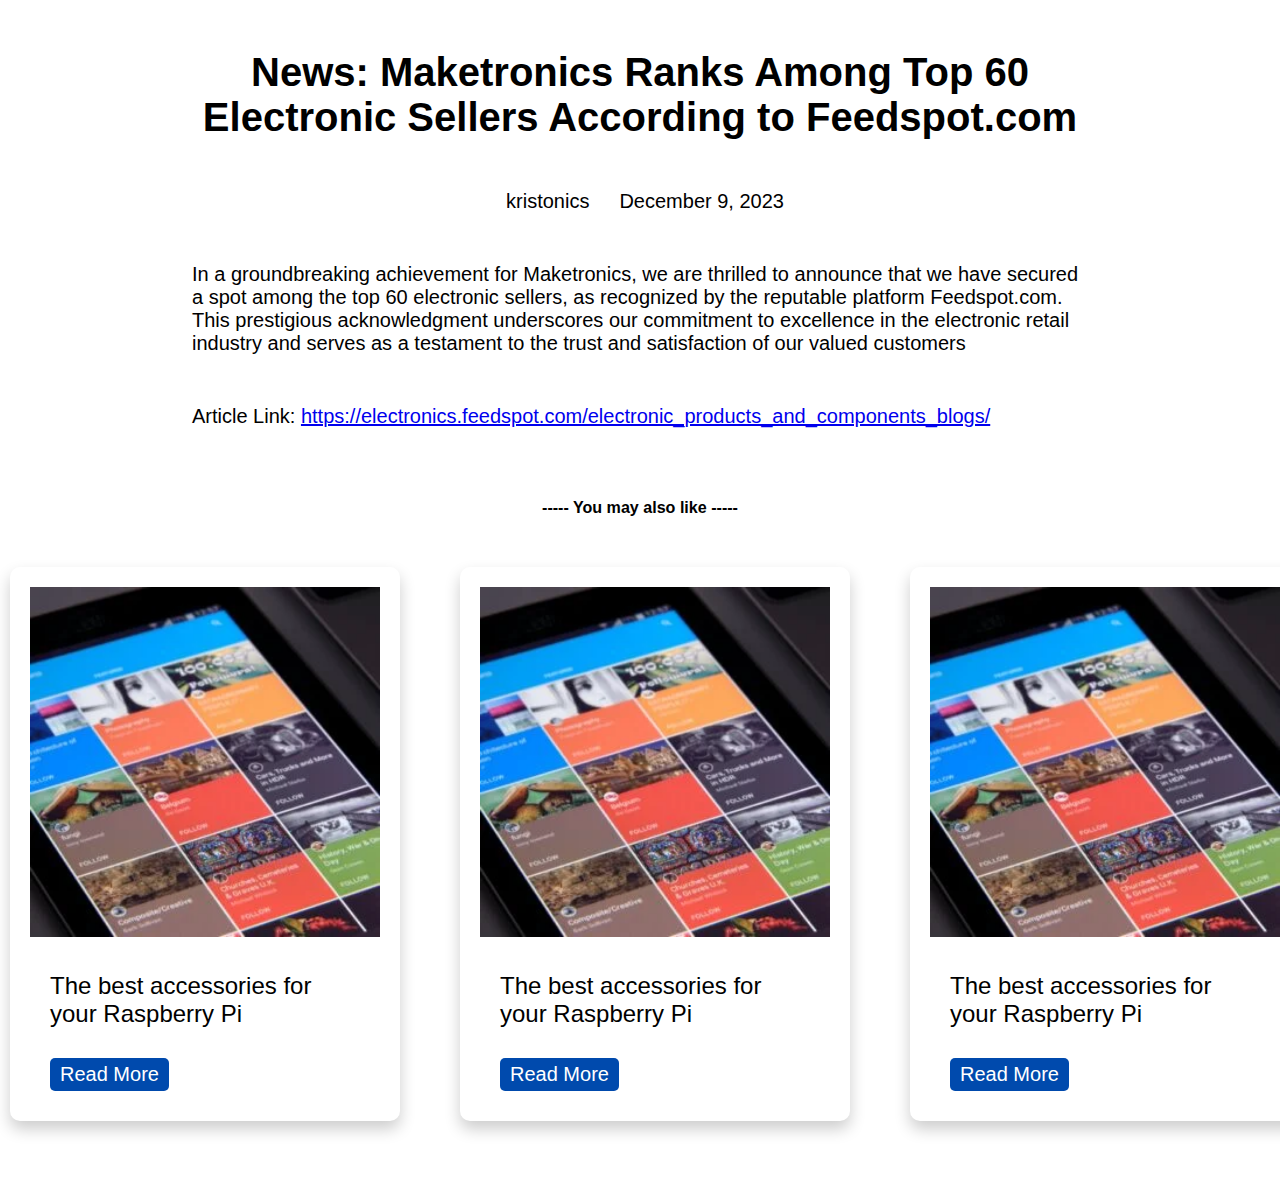
<file: single-blog.html>
<!DOCTYPE html>
<html lang="en">
  <head>
    <meta charset="UTF-8" />
    <meta name="viewport" content="width=device-width, initial-scale=1.0" />
    <title>Single Blog</title>

    <link rel="stylesheet" href="css/main.css" />
    <link rel="stylesheet" href="css/single-blog.css" />

    <!-- Font Awesome CDN -->
    <link
      rel="stylesheet"
      href="https://cdnjs.cloudflare.com/ajax/libs/font-awesome/6.5.1/css/all.min.css"
      integrity="sha512-DTOQO9RWCH3ppGqcWaEA1BIZOC6xxalwEsw9c2QQeAIftl+Vegovlnee1c9QX4TctnWMn13TZye+giMm8e2LwA=="
      crossorigin="anonymous"
      referrerpolicy="no-referrer"
    />
  </head>
  <body>
    <div class="page__wrapper">
      <div class="single__blog__container">
        <div class="single__blog__header">
          <div class="single__blog__title">
            <h3>
              News: Maketronics Ranks Among Top 60 Electronic Sellers According
              to Feedspot.com
            </h3>
          </div>
          <div class="single__blog__metadata">
            <span class="single__blog__author"
              ><i class="fa-solid fa-user-tie"></i> kristonics</span
            >
            <span class="single__blog__data"
              ><i class="fa-regular fa-clock"></i> December 9, 2023</span
            >
          </div>
        </div>
        <div class="single__blog__content">
          <p>
            In a groundbreaking achievement for Maketronics, we are thrilled to
            announce that we have secured a spot among the top 60 electronic
            sellers, as recognized by the reputable platform Feedspot.com. This
            prestigious acknowledgment underscores our commitment to excellence
            in the electronic retail industry and serves as a testament to the
            trust and satisfaction of our valued customers
          </p>
          <p>
            Article Link:
            <a
              href="https://electronics.feedspot.com/electronic_products_and_components_blogs/"
              >https://electronics.feedspot.com/electronic_products_and_components_blogs/</a
            >
          </p>
        </div>
      </div>
      <section class="article__container">
        <div class="article__heading">
          <h6>----- You may also like -----</h6>
        </div>

        <div class="articles">
          <a href="#" class="reset__a">
            <div class="article">
              <img src="assets/images/blog.webp" alt="">
              <p class="article__tittle">The best accessories for your Raspberry Pi</p>
              <a href="#" class="reset__a read__more__btn">Read More</a>
            </div>
          </a>
          <a href="#" class="reset__a">
            <div class="article">
              <img src="assets/images/blog.webp" alt="">
              <p class="article__tittle">The best accessories for your Raspberry Pi</p>
              <a href="#" class="reset__a read__more__btn">Read More</a>
            </div>
          </a>
          <a href="#" class="reset__a">
            <div class="article">
              <img src="assets/images/blog.webp" alt="">
              <p class="article__tittle">The best accessories for your Raspberry Pi</p>
              <a href="#" class="reset__a read__more__btn">Read More</a>
            </div>
          </a>
        </div>
      </section>
      <br><br>
    </div>
  </body>
</html>
</file>
<file: css/main.css>
:root {
  --primary-color: #ffffff;
  --secondary-color: #000000;
  --accent-color: #004aad;
}

* {
  margin: 0;
  padding: 0;
  box-sizing: border-box;
}

html {
  scroll-behavior: smooth;
}

body {
  width: 100vw;
  height: auto;
  font-family: "Poppins", sans-serif;
  font-size: 20px;
  overflow-x: hidden;
}

.reset__a {
  color: #000000;
  text-decoration: none;
}

.page__wrapper {
  width: 100%;
  height: auto;
}

header {
  display: flex;
  flex-direction: row;
  align-items: center;
  justify-content: space-between;
  padding-inline: 20px;
  padding-block: 10px;
  position: fixed;
  top: 0;
  left: 0;
  z-index: 10;
  background-color: var(--primary-color);
  width: 100%;
  height: auto;
  transition: transform 0.3s ease;
}

.header__scroll__up {
  transform: translateY(-100%);
}

.header__scroll__down {
  transform: translateY(0);
}

.mobile__header__scroll__up {
  transform: translateY(-100%);
}

.mobile__header__scroll__down {
  transform: translateY(0);
}

.mobile__header{
  display: none;
}

.brand__logo img {
  height: 60px;
}

.search__box {
  position: relative;
}

.search__box i {
  position: absolute;
  top: 50%;
  left: 15px;
  transform: translateY(-50%);
}

.search__box input {
  width: 360px;
  padding-inline-start: 45px;
  padding-inline-end: 10px;
  padding-block: 12px;
  font-size: 1rem;
  border: 1px solid var(--accent-color);
  outline: none;
}

.search__box button {
  background-color: var(--accent-color);
  color: var(--primary-color);
  padding-inline: 20px;
  padding-block: 12px;
  font-size: 1rem;
  border: 1px solid var(--accent-color);
  outline: none;
  margin-left: -5px;
  cursor: pointer;
}

.request__quote__box a {
  background-color: var(--accent-color);
  color: var(--primary-color);
  padding-inline: 20px;
  padding-block: 10px;
  border-radius: 5px;
  font-size: 1rem;
  box-shadow: 0 4px 8px 0 rgba(0, 0, 0, 0.2);
}

nav {
  margin-top: 90px;
  text-align: center;
  width: 100%;
  padding-block: 5px;
  background-color: #eee;
}

nav ul li {
  display: inline-block;
  margin-right: 20px;
  font-size: 1rem;
  font-weight: 700;
  color: var(--secondary-color);
  transition: all 0.2s ease;
}

nav ul li:hover {
  transform: translateY(-2px);
}

nav ul li a:hover {
  color: var(--accent-color);
}

.mobile__nav{
  display: none;
}

.home__container {
  width: 100%;
}


main {
  background-color: var(--primary-color);
  width: 100%;
  height: 100vh;
  padding: 20px;
  margin: auto;
  display: flex;
  flex-direction: row;
  justify-content: space-evenly;
  column-gap: 50px;
}


.sidebar {
  background-color: var(--primary-color);
  padding: 20px;
  height: auto;
  width: fit-content;
  overflow-y: scroll;
}

.sidebar__list {
  list-style-type: none;
  padding: 0;
  margin: 0;
}

.sidebar__item {
  border-bottom: 1px solid var(--secondary-color);
  font-size: 1rem;
}

.sidebar__item:first-of-type {
  font-size: 1.5rem;
  margin-bottom: 15px;
  border-bottom: none;
}

.sidebar__item .view__all__btn {
  text-decoration: none;
  color: var(--accent-color);
  font-size: 1.2rem;
}

.sidebar__item .reset__a {
  text-decoration: none;
  color: var(--secondary-color);
  display: block;
  transition: all 0.2s ease;
  padding-inline: 10px;
  padding-block: 10px;
}

.sidebar__item .reset__a:hover {
  background-color: var(--accent-color);
  color: var(--primary-color);
}

.slider {
  position: relative;
  overflow: hidden;
}

.slides {
  display: flex;
  flex-direction: row;
}

.slides img {
  width: 100%;
}

.mb__slider {
  position: relative;
  overflow: hidden;
}

.mb__slides {
  display: flex;
  flex-direction: row;
}

.mb__slides img {
  width: 100%;
}

.prev,
.next {
  position: absolute;
  top: 50%;
  transform: translateY(-50%);
  background-color: var(--accent-color);
  color: white;
  padding: 20px 15px;
  border: none;
  cursor: pointer;
  font-size: 20px;
}

.prev {
  left: 0;
}

.next {
  right: 0;
}

.mb__slider{
  display: none;
}

.why__contatiner {
  /* background-color: red; */
  padding-block: 50px;
}

.why__heading {
  color: var(--secondary-color);
  text-align: center;
  font-size: 1.5rem;
  margin-bottom: 50px;
}

.why__details {
  display: flex;
  flex-direction: row;
  gap: 50px;
  flex-wrap: wrap;
  justify-content: center;
}

.why__item {
  display: flex;
  flex-direction: column;
  align-items: center;
  justify-content: flex-start;
  gap: 20px;
  box-shadow: 0 8px 16px 0 rgba(0, 0, 0, 0.2);
  padding: 30px;
  width: 300px;
}

.why__item img {
  width: 100px;
}

.why__item h6 {
  font-size: 1.2rem;
}

.why__item p {
  font-size: 1rem;
  text-align: center;
}

.hot__container {
  padding-block: 50px;
  /* background-color: blue; */
}

.hot__heading {
  color: var(--secondary-color);
  text-align: center;
  font-size: 1.5rem;
  margin-bottom: 50px;
}

.hot__products{
  display: flex;
  flex-direction: row;
  gap: 50px;
  justify-content: center;
  animation: linear-translate 15s ease-in-out infinite;
}

.hot__product img{
  width: 300px;
}

.latest__container{
  padding-block: 50px;
  /* background-color: red; */
}

.latest__heading {
  color: var(--secondary-color);
  text-align: center;
  font-size: 1.5rem;
}

.latest__products {
  display: flex;
  flex-direction: row;
  gap: 30px;
  flex-wrap: wrap;
  justify-content: center;
}

.latest__product {
  padding: 20px;
  box-shadow: 0 2px 4px 0 rgba(0, 0, 0, 0.2);
}
.latest__product:hover {
  box-shadow: 0 8px 16px 0 rgba(0, 0, 0, 0.2);
}

.latest__product img {
  width: 200px;
}

.p__category {
  font-size: 0.8rem;
  color: #333;
}

.p__model {
  font-size: 1.2rem;
  color: var(--secondary-color);
}

.all__prod__btn {
  background-color: var(--accent-color);
  color: var(--primary-color);
  padding-inline: 30px;
  padding-block: 10px;
  border-radius: 5px;
  font-size: 1.2rem;
  box-shadow: 0 4px 8px 0 rgba(0, 0, 0, 0.2);
  display: block;
  width: fit-content;
  margin-inline: auto;
  margin-top: 50px;
}

.manufac__container{
  width: 100%;
}

.manufac__heading {
  color: var(--secondary-color);
  text-align: center;
  font-size: 1.5rem;
  margin-bottom: 50px;
  padding: 20px;
}

.manufac__flags{
  display: flex;
  flex-direction: row;
  justify-content: flex-start;
  align-items: flex-start;
  overflow-x: scroll;
  gap: 50px;
  /* padding-inline: 50px; */
  width: 80%;
  margin: auto;
  scroll-behavior: smooth;
  scroll-snap-type: x mandatory;
}

.manufac__flags::-webkit-scrollbar{
  visibility: hidden;
}

.manufac__flags img{
  width: 200px;
}


.customers__container{
  width: 100%;
}

.customer__heading {
  color: var(--secondary-color);
  text-align: center;
  font-size: 1.5rem;
  margin-bottom: 50px;
  padding: 20px;
}

.customer__flags{
  display: flex;
  flex-direction: row;
  justify-content: flex-start;
  align-items: flex-start;
  overflow-x: scroll;
  gap: 50px;
  /* padding-inline: 50px; */
  width: 80%;
  margin: auto;
  scroll-behavior: smooth;
  scroll-snap-type: x mandatory;
}

.customer__flags::-webkit-scrollbar{
  visibility: hidden;
}

.customer__flags img{
  width: 150px;
}

.enquiry__container {
  padding: 50px;
}

.enquiry__heading {
  color: var(--secondary-color);
  text-align: center;
  font-size: 1.5rem;
  margin-bottom: 50px;
}

.enquiry__box{
  display: flex;
  flex-direction: row;
  flex-wrap: wrap;
  height: 90vh;
  width: 80vw;
  margin: auto;
}

.enquiry__banner{
  flex: 1;
  display: flex;
  justify-content: center;
  align-items: center;
  background-image: url('../assets/images/enquiry-banner.jpg');
  background-position: center;
  background-size: cover;
  color: var(--primary-color);
  font-size: 3rem;
  font-weight: 700;
}

.enquiry__form{
  flex: 1;
  display: flex;
  justify-content: center;
  align-items: center;
}


.article__container {
  padding-block: 20px;
  /* background-color: blue; */
}

.article__heading {
  color: var(--secondary-color);
  text-align: center;
  font-size: 1.5rem;
  margin-bottom: 50px;
}

.articles{
  display: flex;
  flex-direction: row;
  gap: 30px;
  justify-content: center;
}

.article{
  box-shadow: 0 8px 16px 0 rgba(0, 0, 0, 0.2);
  padding: 20px 20px 30px 20px;
  border-radius: 10px;
}

.article:hover img{
  scale: 1.05;
  transform: rotate(2deg);
  transition: all .3s ease-in-out;
  opacity: .6;
}

.article img{
  
  width: 350px;
}

.article p{
  width: 350px;
  font-size: 1.5rem;
  margin-block: 30px;
  padding-inline: 20px;
}

.read__more__btn{
  background-color: var(--accent-color);
  color: var(--primary-color);
  padding: 5px 10px;
  border-radius: 5px;
  margin-left: 20px;
  display: block;
  width: fit-content;
}


footer {
  width: 100%;
  height: auto;
  margin-top: 50px;
}

.footer__quick__links {
  display: flex;
  flex-direction: row;
  justify-content: space-around;
  align-items: flex-start;
  padding-block: 30px;
}

.footer__quick__links ul li {
  list-style: none;
  font-size: 1rem;
  margin-bottom: 10px;
}

.footer__quick__links ul li:first-of-type {
  color: var(--accent-color);
  font-weight: 700;
  margin-bottom: 20px;
  font-size: 1.2rem;
}

.social__links i {
  font-size: 2rem;
  color: var(--accent-color);
  margin-right: 20px;
}
.social__links i:nth-of-type(2) {
  margin-right: 0px;
}

.footer__credits {
  background-color: var(--accent-color);
  color: var(--primary-color);
  width: 100%;
  padding-block: 20px;
  text-align: center;
  font-size: 1rem;
}

/* Responsive CSS for Mobile devices */
@media screen and (max-width: 900px) {
  .page__wrapper{
    position: relative;
    overflow-x: hidden;
  }

  .sidebar{
    display: none;
  }

  main{
    height: auto;
    padding: 20px;
  }


  .brand__logo img {
    height: 50px;
  }

  header .search__box{
    display: none;
  }

  .request__quote__box{
    display: none;
  }

  nav{
    display: none;
  }

  header{
    display: none;
  }

  .mobile__header {
    display: flex;
    flex-direction: column;
    position: fixed;
    top: 0;
    left: 0;
    z-index: 10;
    background-color: var(--primary-color);
    width: 100%;
    height: auto;
    padding-bottom: 10px;
    transition: transform 0.3s ease;
  }

  .mobile__header div:first-of-type{
    display: flex;
    justify-content: space-between;
    align-items: center;
    padding: 10px 20px;
  }

  .mobile__header div:last-of-type{
    padding: 0 10px;
  }

  .mobile__header .brand__logo img {
    height: 60px;
  }

  .mobile__header #open{
    display: block;
    font-size: 1.8rem;
  }

  .mobile__nav #close{
    display: block;
    position: absolute;
    color: var(--primary-color);
    top: 20px;
    right: 20px;
    font-size: 2rem;
  }

  .mobile__header .search__box input {
    width: 100%;
    padding-inline-start: 45px;
    padding-inline-end: 100px;
    padding-block: 12px;
    font-size: 1rem;
    border: 1px solid var(--accent-color);
    outline: none;
  }

  .search__box button {
    background-color: var(--accent-color);
    color: var(--primary-color);
    padding-inline: 12px;
    padding-block: 12px;
    font-size: 1rem;
    border: 1px solid var(--accent-color);
    outline: none;
    margin-left: -5px;
    cursor: pointer;
    position: absolute;
    top: 0;
    right: 0;
  }

  .mobile__nav{
    display: flex;
    justify-content: center;
    align-items: center;
    position: fixed;
    top: 0;
    right: -100%;
    width: 100vw;
    height: 100vh;
    background-color: var(--accent-color);
    z-index: 20;
    transition: all .3s ease-in-out;
  }

  .mobile__nav ul li {
    display: block;
    text-align: center;
    font-size: 1.2rem;
    font-weight: 700;
    color: var(--primary-color);
    transition: all 0.2s ease;
    margin-bottom: 20px;
  }
  
  .mobile__nav ul li a {
    color: var(--primary-color);
  }

  .slider{
    display: none;
  }

  .mb__slider{
    display: block;
    margin-top: 150px;
  }

  .prev,
.next {
  padding: 10px 8px;
  font-size: 20px;
}

  .why__heading{
    font-size: 1.2rem;
    padding-inline: 20px;
  }

  .why__details{
    flex-direction: row;
    flex-wrap: nowrap;
    overflow-x: scroll;
    justify-content: left;
    padding-inline: 20px;
  }

  .why__item p{
    width: 250px;
    padding-inline: 20px;
  }
  .hot__heading{
    font-size: 1.2rem;
    padding-inline: 20px;
  }

  .hot__products{
    overflow-x: scroll;
    justify-content: left;
    padding-inline: 20px;
    animation: none;
  }
  .latest__heading{
    font-size: 1.2rem;
    padding-inline: 20px;
  }

  .latest__products {
    padding-inline: 20px;
    flex-wrap: nowrap;
    justify-content: left;
    overflow-x: scroll;
  }

  .enquiry__container{
    padding: 20px;
  }

  .enquiry__heading{
    font-size: 1.2rem;
    padding-inline: 20px;
  }

  .enquiry__box{
    flex-direction: column;
    flex-wrap: nowrap;
    height: auto;
    width: 100%;
  }

  .enquiry__banner{
    font-size: 2rem;
  }
  
  .article__heading{
    font-size: 1.2rem;
    padding-inline: 20px;
  }

  .articles{
    overflow-x: scroll;
    gap: 20px;
    justify-content: left;
    padding-inline: 20px;
  }

  .article img{
    width: 300px;
  }
  .article p{
    width: 300px;
  }



  .footer__quick__links {
    flex-direction: column;
    align-items: center;
    row-gap: 20px;
  }

  .footer__quick__links ul li {
    text-align: center;
  }

  .footer__credits {
    padding-inline: 10px;
  }
}


@keyframes linear-translate{
  from{
    transform: translateX(100%);
  }

  to{
    transform: translateX(-100%);
  }
}
</file>
<file: css/infinite-slider.css>
.why__contatiner {
  width: 80%;
  position: relative;
  margin: auto;
}
.why__contatiner i {
  top: 60%;
  height: 50px;
  width: 50px;
  cursor: pointer;
  font-size: 1.25rem;
  position: absolute;
  text-align: center;
  line-height: 50px;
  background: #fff;
  border-radius: 50%;
  box-shadow: 0 3px 6px rgba(0,0,0,0.23);
  transform: translateY(-50%);
  transition: transform 0.1s linear;
}
.why__contatiner i:active{
  transform: translateY(-50%) scale(0.85);
}
.why__contatiner i:first-of-type{
  left: -22px;
}
.why__contatiner i:last-child{
    right: -22px;
}
.why__contatiner .why__details{
  display: grid;
  grid-auto-flow: column;
  grid-auto-columns: calc((100% / 4) - 12px);
  overflow-x: auto;
  scroll-snap-type: x mandatory;
  gap: 16px;
  border-radius: 8px;
  scroll-behavior: smooth;
  scrollbar-width: none;
  width: 100%;
  margin: auto;
}
.why__details::-webkit-scrollbar {
  display: none;
}
.why__details.no-transition {
  scroll-behavior: auto;
}
.why__details.dragging {
  scroll-snap-type: none;
  scroll-behavior: auto;
}
.why__details.dragging .why__item {
  cursor: grab;
  user-select: none;
}
.why__details :where(.why__item, .img) {
  display: flex;
  justify-content: center;
  align-items: center;
}
.why__details .why__item {
  scroll-snap-align: start;
  height: 342px;
  list-style: none;
  background: #fff;
  cursor: pointer;
  padding-bottom: 15px;
  flex-direction: column;
  border-radius: 8px;
}
.why__details .why__item .img {
  background: #8B53FF;
  height: 148px;
  width: 148px;
  border-radius: 50%;
}
.why__item .img img {
  width: 140px;
  height: 140px;
  border-radius: 50%;
  object-fit: cover;
  border: 4px solid #fff;
}
.why__details .why__item h2 {
  font-weight: 500;
  font-size: 1.56rem;
  margin: 30px 0 5px;
}
.why__details .why__item span {
  color: #6A6D78;
  font-size: 1.31rem;
}

@media screen and (max-width: 900px) {
  .why__contatiner .why__details {
    grid-auto-columns: calc((100% / 2) - 9px);
  }
}

@media screen and (max-width: 600px) {
  .why__contatiner .why__details {
    grid-auto-columns: 100%;
  }
}
</file>
<file: css/about.css>
:root {
    --primary-color: #ffffff;
    --secondary-color: #000000;
    --accent-color: #004aad;
}

.about__page__heading{
    width: 100%;
    background-color: var(--accent-color);
    height: 250px;
    display: flex;
    justify-content: center;
    align-items: center;
}

.about__page__heading h2{
    color: var(--primary-color);
    font-size: 3rem;
}

.about__details{
    width: 70%;
    margin: auto;
    margin-top: 50px;
    background-color: #F2F6FB;
    padding: 50px;
    border-radius: 10px;
    box-shadow: 0 5px 5px 0 rgba(0, 0, 0, 0.1);
}

.about__details h3{
    text-align: center;
    margin-bottom: 50px;
    font-size: 2.5rem;
}

.about__details p{
    margin-bottom: 20px;
}
.about__details p:first-of-type{
    margin-bottom: 70px;
}

.mission__and__vision{
    width: 70%;
    margin: auto;
    margin-top: 80px;
    display: flex;
    flex-direction: row;
    gap: 80px;
}

.mission{
    background-color: #F2F6FB;
    padding: 50px;
    border-radius: 10px;
    box-shadow: 0 5px 5px 0 rgba(0, 0, 0, 0.1);
}

.mission h4{
    text-align: center;
    margin-bottom: 30px;
    font-size: 2.5rem;
}

.mission p{
    text-align: justify;
    letter-spacing: 1px;
}


.vision{
    background-color: #F2F6FB;
    padding: 50px;
    border-radius: 10px;
    box-shadow: 0 5px 5px 0 rgba(0, 0, 0, 0.1);
}

.vision h4{
    text-align: center;
    margin-bottom: 30px;
    font-size: 2.5rem;
}

.vision p{
    text-align: justify;
    letter-spacing: 1px;
}

.offices{
    margin-top: 100px;
    margin-bottom: 100px;

}
.offices h3{
    text-align: center;
    font-size: 3rem;
    margin-bottom: 50px;
}

.office__flag{
    display: flex;
    align-items: center;
    justify-content: center;
    gap: 50px;
    margin: auto;
}

.office__flag img{
    width: 150px;
}

/* Responsive CSS for Mobile devices */
@media screen and (max-width: 900px) {
    .about__page__heading{
        height: 150px;
    }

    .about__page__heading h2{
        font-size: 2rem;
    }

    .about__details{
        width: 90%;
        margin-top: 20px;
        padding: 20px;
    }

    .about__details h3{
        margin-bottom: 30px;
        font-size: 2rem;
    }

    .about__details p{
        text-align: justify;
    }

    .about__details p:first-of-type{
        margin-bottom: 50px;
    }

    .mission__and__vision{
        width: 90%;
        margin-top: 50px;
        flex-direction: column;
        gap: 50px;
    }

    .mission{
        padding: 20px;
    }

    .mission h4{
        font-size: 2rem;
    }

    .vision{
        padding: 20px;
    }

    .vision h4{
        font-size: 2rem;
    }

    .offices h3{
        font-size: 2rem;
    }

    .office__flag{
        gap: 30px;
    }

    .office__flag img{
        width: 100px;
    }
}
</file>
<file: css/blogs.css>
:root {
  --primary-color: #ffffff;
  --secondary-color: #000000;
  --accent-color: #004aad;
}

.blogs__page__heading {
  width: 100%;
  background-color: var(--accent-color);
  height: 250px;
  display: flex;
  justify-content: center;
  align-items: center;
}

.blogs__page__heading h2 {
  color: var(--primary-color);
  font-size: 3rem;
}

.all__blogs__list {
  padding-block: 20px;
  margin-block: 50px;
  /* background-color: blue; */
}

.blogs {
  display: flex;
  flex-direction: row;
  flex-wrap: wrap;
  gap: 30px;
  justify-content: center;
  padding: 20px;
}

.blog__box {
  box-shadow: 0 8px 16px 0 rgba(0, 0, 0, 0.2);
  padding: 20px 20px 30px 20px;
  border-radius: 10px;
}

.blog__box:hover img {
  scale: 1.05;
  transform: rotate(2deg);
  transition: all 0.3s ease-in-out;
  opacity: 0.6;
}

.blog__box img {
  width: 350px;
}

.blog__box p {
  width: 350px;
  font-size: 1.5rem;
  margin-block: 30px;
  padding-inline: 20px;
}

.read__more__btn {
  background-color: var(--accent-color);
  color: var(--primary-color);
  padding: 5px 10px;
  border-radius: 5px;
  margin-left: 20px;
  display: block;
  width: fit-content;
}

/* Responsive CSS for Mobile devices */
@media screen and (max-width: 900px) {
  .blogs__page__heading {
    height: 200px;
  }
  .blogs__page__heading h2 {
    font-size: 2rem;
    text-align: center;
  }

  .all__blogs__list {
    padding-block: 20px;
    margin-block: 0px;
    align-items: center;
    justify-content: center;
    /* background-color: blue; */
  }

  .blogs {
    flex-direction: column;
    gap: 30px;
    align-items: center;
    justify-content: center;
  }

  .blog__box {
    box-shadow: 0 8px 16px 0 rgba(0, 0, 0, 0.2);
    padding: 20px 20px 30px 20px;
    border-radius: 10px;
    width: auto;
  }

  .blog__box img {
    width: 250px;
  }

  .blog__box p {
    width: 250px;
    font-size: 1.2rem;
    margin-block: 20px;
    padding-inline: 20px;
  }
}
</file>
<file: css/contact.css>
:root {
    --primary-color: #ffffff;
    --secondary-color: #000000;
    --accent-color: #004aad;
}

.contact__wrapper{
    width: 100%;
    height: 100vh;
    display: flex;
    align-items: center;
    justify-content: center;
}

.contact__container{
    width: 60%;
    height: auto;
    box-shadow: 0 8px 16px 0 rgba(0, 0, 0, 0.1);
    border-radius: 10px;
    margin: auto;
    display: flex;
    justify-content: space-between;
    align-items: flex-start;
    padding: 50px 70px;
    gap: 50px;
}

.contact__details{
    flex: 1;
}

.contact__details i{
    color: #004aad;
    font-size: 1.5rem;
    margin-right: 10px;
}

.facebook i, .linkedin i{
    font-size: 2rem;
}

.contact__details p{
    word-wrap: break-word;
    line-height: 32px;
}
.contact__details a{
    text-decoration: none;
    color: #000000;
}

.contact__details h6{
    font-size: 2rem;
    margin-bottom: 30px;
}

.contact__details ul{
    list-style: none;
}

.contact__details li{
    margin-bottom: 20px;
}

.contact__form{
    /* background-color: red; */
    flex: 1;
}

.contact__form input{
    display: block;
    margin-bottom: 20px;
    width: 100%;
    padding: 12px 15px;
    font-size: 1.2rem;
    border-radius: 5px;
    outline: none;
    border: 1px solid #8d8d8d;
}

.contact__form select{
    display: block;
    margin-bottom: 20px;
    width: 100%;
    padding: 12px 15px;
    font-size: 1.2rem;
    border-radius: 5px;
    outline: none;
    border: 1px solid #8d8d8d;
}

.contact__form textarea{
    display: block;
    margin-bottom: 20px;
    width: 100%;
    padding: 12px 15px;
    font-size: 1.2rem;
    border-radius: 5px;
    font-family: sans-serif;
    resize: none;
    outline: none;
    border: 1px solid #8d8d8d;
}

.contact__form button{
    display: block;
    margin-bottom: 20px;
    width: 100%;
    padding: 12px 15px;
    font-size: 1.2rem;
    border-radius: 5px;
    background-color: #004aad;
    color: #ffffff;
    text-transform: uppercase;
    border: none;
    cursor: pointer;
}

@media screen and (max-width: 900px){
    .contact__container{
        flex-direction: column;
        padding: 30px;
        width: 100%;
    }
}
</file>
<file: css/deals.css>
*{
    margin: 0;
    padding: 0;
    box-sizing: border-box;
}

html{
    scroll-behavior: smooth;
}

body{
    width: 100vw;
    height: auto;
    font-family: "Poppins", sans-serif;
    font-size: 20px;
    overflow-x: hidden;
}

.reset__a{
    color: #000000;
    text-decoration: none;
}

.deals__container{
    width: 100vw;
    height: 100vh;
    display: flex;
    flex-direction: row;
}

.rfq__form__container{
    width: 40%;
    height: 100%;
    background-color: cyan;
    display: flex;
    justify-content: center;
    align-items: center;
}

.deals__details__container{
    width: 60%;
    height: 100%;
    padding: 20px;
    display: flex;
    flex-direction: column;
    align-items: flex-end;
    justify-content: space-between;
    row-gap: 50px;
}

.deals__heading{
    text-align: center;
    font-size: 1.2rem;
    padding-inline: 50px;
}

.deals__grid{
    display: grid;
    grid-template-rows: auto;
    grid-template-columns: auto auto;
    margin-inline: auto;
    column-gap: 50px;
}

.deals__grid__item{
    padding: 20px;
}

.deals__grid__item span{
    display: block;
}

.deals__img{
    width: 150px;
    display: block;
    margin-inline: auto;
}

.deals__details__container p{
    font-size: 1.5rem;
    font-weight: 700;
    text-align: center;
    padding-inline: 50px;
}

.deals__note{
    text-align: right;
    float: right;
    padding: 20px;
}

.deals__note small{
    display: block;
    font-size: .8rem;
}

.check__icon{
    width: 30px;
    display: inline;
    transform: translateY(10px);
}

@media only screen and (max-width: 756px){
    .deals__container{
        height: auto;
        flex-direction: column-reverse;
    }
    
    .deals__grid{
        grid-template-columns: auto;
    }

    .rfq__form__container{
        width: 100%;
    }

    .deals__details__container{
        width: 100%
    }

    .deals__heading{
        font-size: .8rem;
        padding-inline: 10px;
    }

    .deals__details__container p{
        font-size: 1rem;
        font-weight: 700;
        text-align: center;
        padding-inline: 10px;
    }
}
</file>
<file: css/single-blog.css>
:root {
    --primary-color: #ffffff;
    --secondary-color: #000000;
    --accent-color: #004aad;
}

.single__blog__container{
    width: 70%;
    margin: auto;
    margin-block: 50px;
}

.single__blog__header{
    text-align: center;
}

.single__blog__title h3{
    font-size: 2.5rem;
    margin-block: 50px;
}

.single__blog__metadata{
    margin-block: 50px;
    display: flex;
    justify-content: center;
    align-items: center;
    gap: 20px;
}

.single__blog__metadata i{
    margin-right: 10px;
}

.single__blog__content p{
    margin-block: 50px;
}

/* Responsive CSS for Mobile devices */
@media screen and (max-width: 900px) {
    .single__blog__container{
        width: 100%;
        padding: 20px;
    }
    .single__blog__header{
        text-align: center;
    }
    
    .single__blog__title h3{
        font-size: 2rem;
        margin-block: 50px;
    }
    
    .single__blog__metadata{
        flex-direction: column;
        gap: 20px;
    }
    
    .single__blog__metadata i{
        margin-right: 5px;
    }
}
</file>
